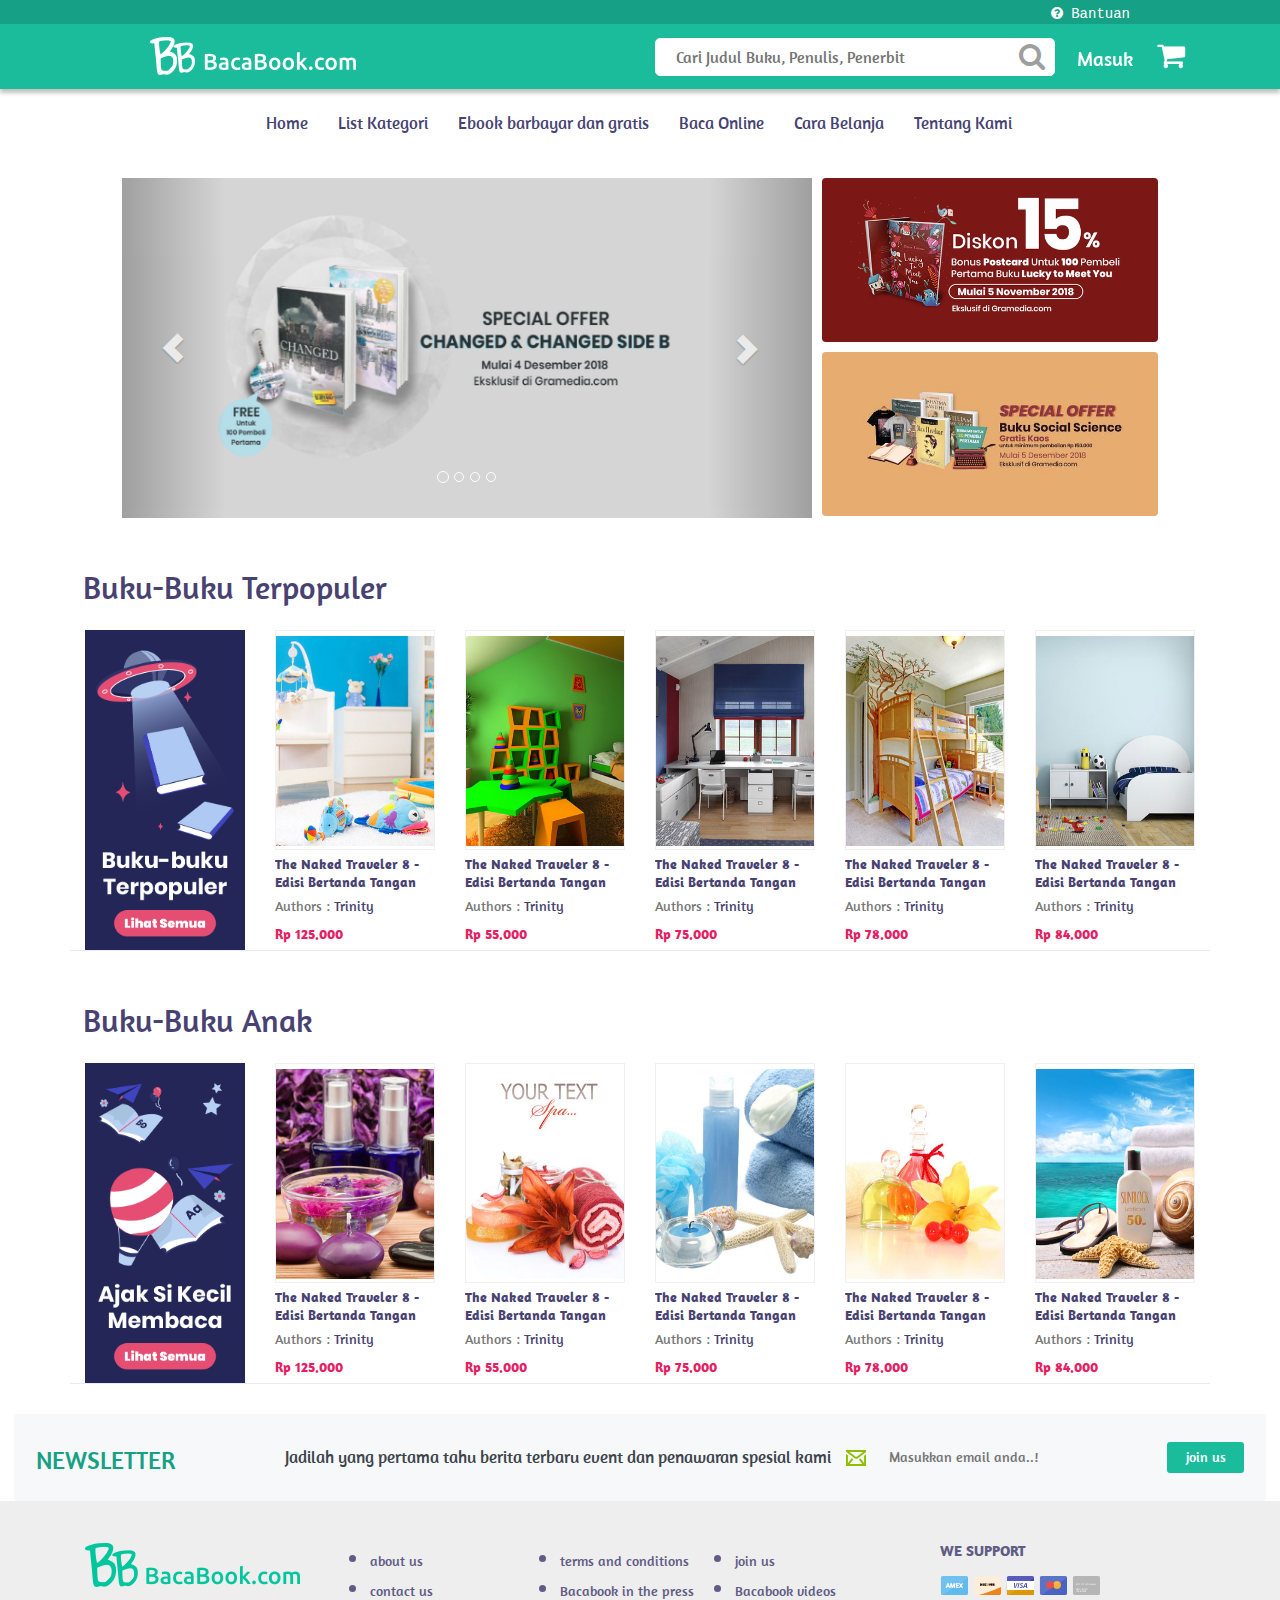
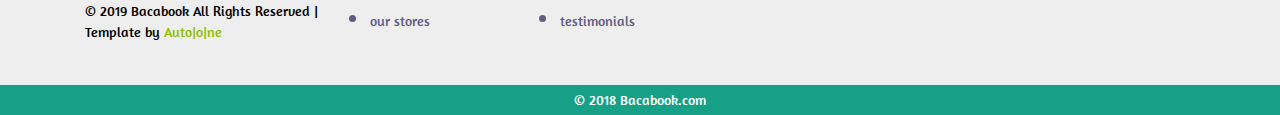
<file: index.html>
<!DOCTYPE html>
<html>
<head>
<title>BB BacaBook.com</title>
<link href="css/bootstrap.css" rel="stylesheet" type="text/css" media="all" />
<link rel="stylesheet" href="css/font-awesome.min.css">
<script src="js/jquery.js"></script>

<link href="css/style.css" rel="stylesheet" type="text/css" media="all" />	
<link href="css/style2.css" rel="stylesheet" type="text/css" media="all" />	

<!--fonts-->
<link href='css/font.css' rel='stylesheet' type='text/css'>
<!--//fonts-->

<script src="js/bootstrap.min.js"></script>

<!-- start menu -->
<link href="css/megamenu.css" rel="stylesheet" type="text/css" media="all" />

</head>
<body style="background: white;"> 
<header class="mini-top-header">
	<div class="inner-container" style="">
        <a href="#" style="color: #fff;">
            <p class="help-link">
                <i class="fa fa-question-circle"></i>
                Bantuan
            </p>
        </a>
    </div>
</header>
<header _ngcontent-c0="" class="menu-navbar">
	<div class="row">
		<div class="col-md-6">
			<div class="logo_bb">
				<img _ngcontent-c0="" alt="BB Logo" src="images/bb.png">
			</div>

		</div>
		<div class="col-md-4 ">
			<div class="header-search" style="margin-top: 14px;width: 400px;">
				<form style="">
					<div class="input-group" style="display: flex;">
						<input name="search" placeholder="Cari Judul Buku, Penulis, Penerbit" class="caribook">
						<i class="fa fa-search icon_caribook"></i>
					</div>
				</form>
			</div>
		</div>
		<div class="col-md-2" style="padding: 17px 0px;">
			<span style="font-size: 20px;"><a style="color: white;" href="login.html">Masuk</a></span>
			<a href="#"><i class="fa fa-shopping-cart shop_icon"></i></a>
		</div>
	</div>
</header>



<!--header-->	
<div class="header" >
	<div class="top-header" style=" height: 70px;">		
		
	</div>
	
	<div class="header-top">
		<div class="container">
			<div class="head-top">
				<div class="top-nav">		
					<ul class="megamenu skyblue" style=" width: 70%; margin:0 auto;display: inherit;">
					    <li><a href="index.html">Home</a></li>
					    <li><a href="kategori.html">List Kategori</a></li>
					    <li><a href="ebook.html">Ebook barbayar dan gratis</a></li>
						<li><a href="read.html">Baca Online</a></li>
						<li><a href="panduan_beli.html">Cara Belanja</a></li>
						<li><a href="about_us.html">Tentang Kami</a></li>
					</ul> 
				</div>		
			</div>
		</div>
	</div>
</div>
<!--banner-->

	<div class="row" style="background: white; margin: 0;">

        <div class="col-md-1"></div>
        <div class="col-md-6" style="width: 700px;">
			  <div id="myCarousel" class="carousel slide" data-ride="carousel" >
			    <!-- Indicators -->
			    <ol class="carousel-indicators">
			      <li data-target="#myCarousel" data-slide-to="0" class="active"></li>
			      <li data-target="#myCarousel" data-slide-to="1"></li>
			      <li data-target="#myCarousel" data-slide-to="2"></li>
			      <li data-target="#myCarousel" data-slide-to="3"></li>
			    </ol>

			    <!-- Wrapper for slides -->
			    <div class="carousel-inner" role="listbox">

			      <div class="item active">
			        <img src="images/slider1.png" class="slider_img" style="width:740px;height: 340px;">
			      </div>

			      <div class="item">
			        <img src="images/slider2.png" class="slider_img" style="width:740px;height: 340px;">
			      </div>
			    
			      <div class="item">
			        <img src="images/slider3.png" class="slider_img" style="width:740px;height: 340px;">
			      </div>

			      <div class="item">
			        <img src="images/slider4.png" class="slider_img" style="width:740px;height: 340px;">
			      </div>
			  
			    </div>

			    <!-- Left and right controls -->
			    <a class="left carousel-control" href="#myCarousel" role="button" data-slide="prev">
			      <span class="glyphicon glyphicon-chevron-left" aria-hidden="true"></span>
			      <span class="sr-only">Previous</span>
			    </a>
			    <a class="right carousel-control" href="#myCarousel" role="button" data-slide="next">
			      <span class="glyphicon glyphicon-chevron-right" aria-hidden="true"></span>
			      <span class="sr-only">Next</span>
			    </a>
			  </div>
		</div>
		<div class="col-md-3">
			<div class="square" style="width: 336px; height: 164px;">
			<a href="#">
			<img class="diskon_img" src="images/diskon1.png" >
			</a>
			</div>
			<div class="square" style="width: 336px; height: 164px; margin-top: 10px;">
			<a href="#">
			<img class="diskon_img" src="images/diskon2.png">
			</a>
			</div>
		</div>


	</div>

	<div class="container">
		<div class="container_kategori">
			<h2 class="judul_kategori">Buku-Buku Terpopuler</h2>
    		<br>
			<div class="pink" style="    border-bottom: 1px solid #e8eaf6;">
				<div class="col-md-2 blue" >	
					<a href="#"> <img src="images/kategori_populer.jpg" class="img-responsive" alt=""></a>			 	
				</div>
				<div class="col-md-2 blue">	
					<div class="asd">
						<a href="single.html"> <img src="images/de1.jpg" class="img-responsive img_buku"></a>	
					</div>	
					<div class="product-name"><a href="#">The Naked Traveler 8 - Edisi Bertanda Tangan</a></div>	 	
					<div class="product-authors">
                        Authors :<a href="#"> Trinity</a>
                    </div>
                    <p class="harga">Rp 125.000</p>
				</div>

				<div class="col-md-2 blue">	
					<div class="asd">
						<a href="single.html"> <img src="images/de2.jpg" class="img-responsive img_buku"></a>	
					</div>	
					<div class="product-name"><a href="#">The Naked Traveler 8 - Edisi Bertanda Tangan</a></div>	 	
					<div class="product-authors">
                        Authors :<a href="#"> Trinity</a>
                    </div>
                    <p class="harga">Rp 55.000</p>
				</div>

				<div class="col-md-2 blue">	
					<div class="asd">
						<a href="single.html"> <img src="images/de3.jpg" class="img-responsive img_buku"></a>	
					</div>	
					<div class="product-name"><a href="#">The Naked Traveler 8 - Edisi Bertanda Tangan</a></div>	 	
					<div class="product-authors">
                        Authors :<a href="#"> Trinity</a>
                    </div>
                    <p class="harga">Rp 75.000</p>
				</div>

				<div class="col-md-2 blue">	
					<div class="asd">
						<a href="single.html"> <img src="images/de4.jpg" class="img-responsive img_buku"></a>	
					</div>	
					<div class="product-name"><a href="#">The Naked Traveler 8 - Edisi Bertanda Tangan</a></div>	 	
					<div class="product-authors">
                        Authors :<a href="#"> Trinity</a>
                    </div>
                    <p class="harga">Rp 78.000</p>
				</div>

				<div class="col-md-2 blue">	
					<div class="asd">
						<a href="single.html"> <img src="images/de5.jpg" class="img-responsive img_buku"></a>	
					</div>	
					<div class="product-name"><a href="#">The Naked Traveler 8 - Edisi Bertanda Tangan</a></div>	 	
					<div class="product-authors">
                        Authors :<a href="#"> Trinity</a>
                    </div>
                    <p class="harga">Rp 84.000</p>
				</div>
				<div class="clearfix"> </div>
			</div>
		</div>
	</div>

	<div class="container">
		<div class="container_kategori">
			<h2 class="judul_kategori">Buku-Buku Anak</h2>
    		<br>
			<div class="pink" style="    border-bottom: 1px solid #e8eaf6;">
				<div class="col-md-2 blue" >	
					<a href="#"> <img src="images/kategori_anak.jpg" class="img-responsive" alt=""></a>			 	
				</div>
				<div class="col-md-2 blue">	
					<div class="asd">
						<a href="single.html"> <img src="images/he1.jpg" class="img-responsive img_buku"></a>	
					</div>	
					<div class="product-name"><a href="#">The Naked Traveler 8 - Edisi Bertanda Tangan</a></div>	 	
					<div class="product-authors">
                        Authors :<a href="#"> Trinity</a>
                    </div>
                    <p class="harga">Rp 125.000</p>
				</div>

				<div class="col-md-2 blue">	
					<div class="asd">
						<a href="single.html"> <img src="images/he2.jpg" class="img-responsive img_buku"></a>	
					</div>	
					<div class="product-name"><a href="#">The Naked Traveler 8 - Edisi Bertanda Tangan</a></div>	 	
					<div class="product-authors">
                        Authors :<a href="#"> Trinity</a>
                    </div>
                    <p class="harga">Rp 55.000</p>
				</div>

				<div class="col-md-2 blue">	
					<div class="asd">
						<a href="single.html"> <img src="images/he3.jpg" class="img-responsive img_buku"></a>	
					</div>	
					<div class="product-name"><a href="#">The Naked Traveler 8 - Edisi Bertanda Tangan</a></div>	 	
					<div class="product-authors">
                        Authors :<a href="#"> Trinity</a>
                    </div>
                    <p class="harga">Rp 75.000</p>
				</div>

				<div class="col-md-2 blue">	
					<div class="asd">
						<a href="single.html"> <img src="images/he4.jpg" class="img-responsive img_buku"></a>	
					</div>	
					<div class="product-name"><a href="#">The Naked Traveler 8 - Edisi Bertanda Tangan</a></div>	 	
					<div class="product-authors">
                        Authors :<a href="#"> Trinity</a>
                    </div>
                    <p class="harga">Rp 78.000</p>
				</div>

				<div class="col-md-2 blue">	
					<div class="asd">
						<a href="single.html"> <img src="images/he5.jpg" class="img-responsive img_buku"></a>	
					</div>	
					<div class="product-name"><a href="#">The Naked Traveler 8 - Edisi Bertanda Tangan</a></div>	 	
					<div class="product-authors">
                        Authors :<a href="#"> Trinity</a>
                    </div>
                    <p class="harga">Rp 84.000</p>
				</div>
				<div class="clearfix"> </div>
			</div>
		</div>
	</div>

	
	<div class="content-bottom " style="margin-top: 30px;background: #f7f8fa;">
		<div class="col-md-8 latter">
			<h6>NEWSLETTER</h6>
			<p>Jadilah yang pertama tahu berita terbaru event dan penawaran spesial kami</p>
			
			<div class="clearfix"> </div>
		</div>
		<div class="col-md-4 latter-right">
			
				<form>
				<div class="join">
					<input type="text" placeholder="Masukkan email anda..!">
					<i> </i>
				</div>
					<input type="submit" value="join us">
				</form>
				
		</div>
		<div class="clearfix"> </div>
	</div>

	<!--footer-->
	<div class="footer" style="background: #eee;">
		<div class="container">
			<div class="col-md-3 footer-left">
				<div class="">
					<a href="index.html"><img src="images/bb_logo.png" alt=""></a>
				</div>
				<p class="footer-class">© 2019 Bacabook All Rights Reserved | Template by  <a href="https://github.com/rifkiferdian" target="_blank">Auto|o|ne</a> </p>
			</div>
			<div class="col-md-2 footer-middle">
				<ul>
					<li><a href="#">about us</a> </li>
					<li><a href="#">   contact us</a></li>
					<li ><a href="#" >  our stores</a></li>
				</ul>
			</div>
			<div class="col-md-4 footer-left-in">
				<ul class="term">
					<li><a href="#">terms and conditions</a> </li>
					<li><a href="#">  Bacabook in the press</a></li>
					<li ><a href="#" >  testimonials</a></li>	
				</ul>
				<ul class="term">
					<li><a href="#">join us</a> </li>
					<li><a href="#">  Bacabook videos</a></li>
					
				</ul>
				<div class="clearfix"> </div>
			</div>
			<div class="col-md-3 footer-right">
				<h5>WE SUPPORT</h5>
				<ul>
					<li><a href="#"><i> </i></a> </li>
					<li><a href="#"><i class="we"> </i></a></li>
					<li ><a href="#" ><i class="we-in"> </i></a></li>
					<li ><a href="#" ><i class="we-at"> </i></a></li>
					<li ><a href="#" ><i class="we-at-at"> </i></a></li>
				</ul>
			</div>
			<div class="clearfix"> </div>
		</div>

	</div>
	<div id="copyright" class="copyright"><p style="padding: 5px 0px;">© 2018 Bacabook.com</p></div>

</body>
</html>
</file>
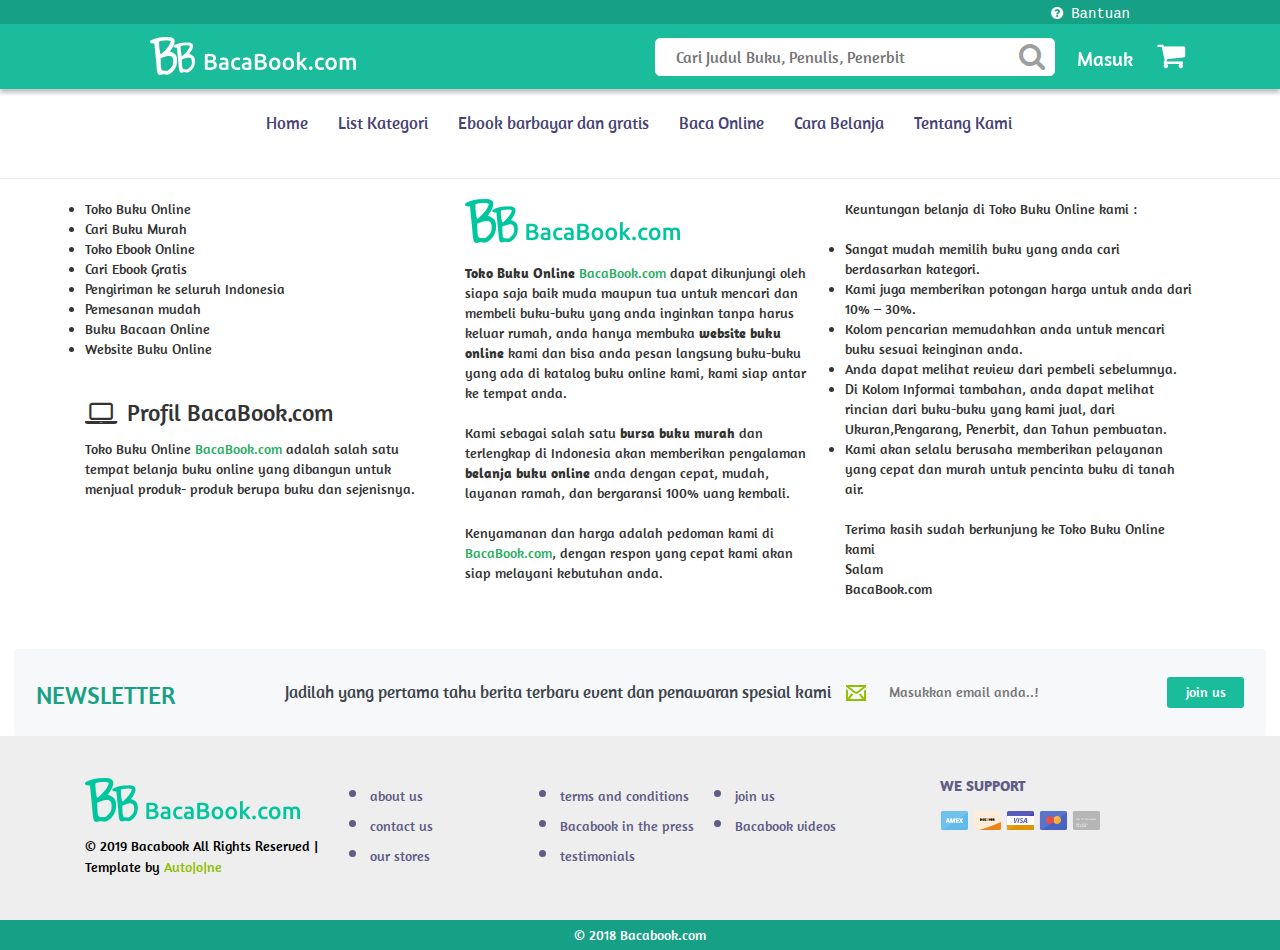
<file: about_us.html>
<!DOCTYPE html>
<html>
<head>
<title>BB BacaBook.com</title>
<link href="css/bootstrap.css" rel="stylesheet" type="text/css" media="all" />
<link rel="stylesheet" href="css/font-awesome.min.css">
<script src="js/jquery.js"></script>

<link href="css/style.css" rel="stylesheet" type="text/css" media="all" />	
<link href="css/style2.css" rel="stylesheet" type="text/css" media="all" />	

<!--fonts-->
<link href='css/font.css' rel='stylesheet' type='text/css'>
<!--//fonts-->

<script src="js/bootstrap.min.js"></script>

<!-- start menu -->
<link href="css/megamenu.css" rel="stylesheet" type="text/css" media="all" />

</head>
<body style="background: white;"> 
<header class="mini-top-header">
	<div class="inner-container" style="">
        <a href="#" style="color: #fff;">
            <p class="help-link">
                <i class="fa fa-question-circle"></i>
                Bantuan
            </p>
        </a>
    </div>
</header>
<header _ngcontent-c0="" class="menu-navbar">
	<div class="row">
		<div class="col-md-6">
			<div class="logo_bb">
				<img _ngcontent-c0="" alt="BB Logo" src="images/bb.png">
			</div>

		</div>
		<div class="col-md-4 ">
			<div class="header-search" style="margin-top: 14px;width: 400px;">
				<form style="">
					<div class="input-group" style="display: flex;">
						<input name="search" placeholder="Cari Judul Buku, Penulis, Penerbit" class="caribook">
						<i class="fa fa-search icon_caribook"></i>
					</div>
				</form>
			</div>
		</div>
		<div class="col-md-2" style="padding: 17px 0px;">
			<span style="font-size: 20px;"><a style="color: white;" href="login.html">Masuk</a></span>
			<a href="#"><i class="fa fa-shopping-cart shop_icon"></i></a>
		</div>
	</div>
</header>



<!--header-->	
<div class="header" style="border-bottom: 1px solid #e8eaf6;">
	<div class="top-header" style=" height: 70px;">	</div>
	
	<div class="header-top">
		<div class="container">
			<div class="head-top">
				<div class="top-nav">		
					<ul class="megamenu skyblue" style=" width: 70%; margin:0 auto;display: inherit;">
					    <li><a href="index.html">Home</a></li>
					    <li><a href="kategori.html">List Kategori</a></li>
					    <li><a href="ebook.html">Ebook barbayar dan gratis</a></li>
						<li><a href="read.html">Baca Online</a></li>
						<li><a href="panduan_beli.html">Cara Belanja</a></li>
						<li><a href="about_us.html">Tentang Kami</a></li>
					</ul> 
				</div>		
			</div>
		</div>
	</div>
</div>
<!--banner-->

<!-- BODY -->
<br>
<div class="container">
	<div class="col-md-4">
		<ul>
			<li>Toko Buku Online</li>
			<li>Cari Buku Murah</li>
			<li>Toko Ebook Online</li>
			<li>Cari Ebook Gratis</li>
			<li>Pengiriman ke seluruh Indonesia</li>
			<li>Pemesanan mudah</li>
			<li>Buku Bacaan Online</li>
			<li>Website Buku Online</li>
		</ul>
		<br><br>
		<i class="fa fa-laptop" style="float: left;font-size: 30px;"></i><h3 style="margin-left: 10px;float: left;">Profil BacaBook.com</h3><br><br>
		<p>Toko Buku Online <span style="color: #27ae60">BacaBook.com</span> adalah salah satu tempat belanja buku online yang dibangun untuk menjual produk- produk berupa buku dan sejenisnya.</p>
	</div>

	<div class="col-md-4">
		<img src="images/bb_logo.png"><br><br>
		<p><b>Toko Buku Online</b> <span style="color: #27ae60">BacaBook.com</span> dapat dikunjungi oleh siapa saja baik muda maupun tua untuk mencari dan membeli buku-buku yang anda inginkan tanpa harus keluar rumah, anda hanya membuka <b>website buku online</b> kami dan bisa anda pesan langsung buku-buku yang ada di katalog buku online kami, kami siap antar ke tempat anda.</p>
		<br>
		<p>Kami sebagai salah satu <b>bursa buku murah</b> dan terlengkap di Indonesia akan memberikan pengalaman <b>belanja buku online</b> anda dengan cepat, mudah, layanan ramah, dan bergaransi 100% uang kembali.</p>
		<br>
		<p>Kenyamanan dan harga adalah pedoman kami di <span style="color: #27ae60">BacaBook.com</span>, dengan respon yang cepat kami akan siap melayani kebutuhan anda.</p>
	</div>

	<div class="col-md-4">
		<div style="margin-bottom: 20px;"><p></p>
			<p>Keuntungan belanja di Toko Buku Online kami :</p><br>
			<ul>
				<li>Sangat mudah memilih buku yang anda cari berdasarkan kategori.</li>
				<li>Kami juga memberikan potongan harga untuk anda dari 10% – 30%.</li>
				<li>Kolom pencarian memudahkan anda untuk mencari buku sesuai keinginan anda.</li>
				<li>Anda dapat melihat review dari pembeli sebelumnya.</li>
				<li>Di Kolom Informai tambahan, anda dapat melihat rincian dari buku-buku yang kami jual, dari Ukuran,Pengarang, Penerbit, dan Tahun pembuatan.</li>
				<li>Kami akan selalu berusaha memberikan pelayanan yang cepat dan murah untuk pencinta buku di tanah air.</li>
			</ul><br>
			<p>Terima kasih sudah berkunjung ke Toko Buku Online kami</p>
			<p>Salam<br>
			BacaBook.com</p>
		</div>
	</div>
</div>

<div class="content-bottom " style="margin-top: 30px;background: #f7f8fa;">
	<div class="col-md-8 latter">
		<h6>NEWSLETTER</h6>
		<p>Jadilah yang pertama tahu berita terbaru event dan penawaran spesial kami</p>
		
		<div class="clearfix"> </div>
	</div>
	<div class="col-md-4 latter-right">
		
			<form>
			<div class="join">
				<input type="text" placeholder="Masukkan email anda..!">
				<i> </i>
			</div>
				<input type="submit" value="join us">
			</form>
			
	</div>
	<div class="clearfix"> </div>
</div>

<!--footer-->
<div class="footer" style="background: #eee;">
	<div class="container">
		<div class="col-md-3 footer-left">
			<div class="">
				<a href="index.html"><img src="images/bb_logo.png" alt=""></a>
			</div>
			<p class="footer-class">© 2019 Bacabook All Rights Reserved | Template by  <a href="https://github.com/rifkiferdian" target="_blank">Auto|o|ne</a> </p>
		</div>
		<div class="col-md-2 footer-middle">
			<ul>
				<li><a href="#">about us</a> </li>
				<li><a href="#">   contact us</a></li>
				<li ><a href="#" >  our stores</a></li>
			</ul>
		</div>
		<div class="col-md-4 footer-left-in">
			<ul class="term">
				<li><a href="#">terms and conditions</a> </li>
				<li><a href="#">  Bacabook in the press</a></li>
				<li ><a href="#" >  testimonials</a></li>	
			</ul>
			<ul class="term">
				<li><a href="#">join us</a> </li>
				<li><a href="#">  Bacabook videos</a></li>
				
			</ul>
			<div class="clearfix"> </div>
		</div>
		<div class="col-md-3 footer-right">
			<h5>WE SUPPORT</h5>
			<ul>
				<li><a href="#"><i> </i></a> </li>
				<li><a href="#"><i class="we"> </i></a></li>
				<li ><a href="#" ><i class="we-in"> </i></a></li>
				<li ><a href="#" ><i class="we-at"> </i></a></li>
				<li ><a href="#" ><i class="we-at-at"> </i></a></li>
			</ul>
		</div>
		<div class="clearfix"> </div>
	</div>

</div>
<div id="copyright" class="copyright"><p style="padding: 5px 0px;">© 2018 Bacabook.com</p></div>

</body>
</html>
</file>
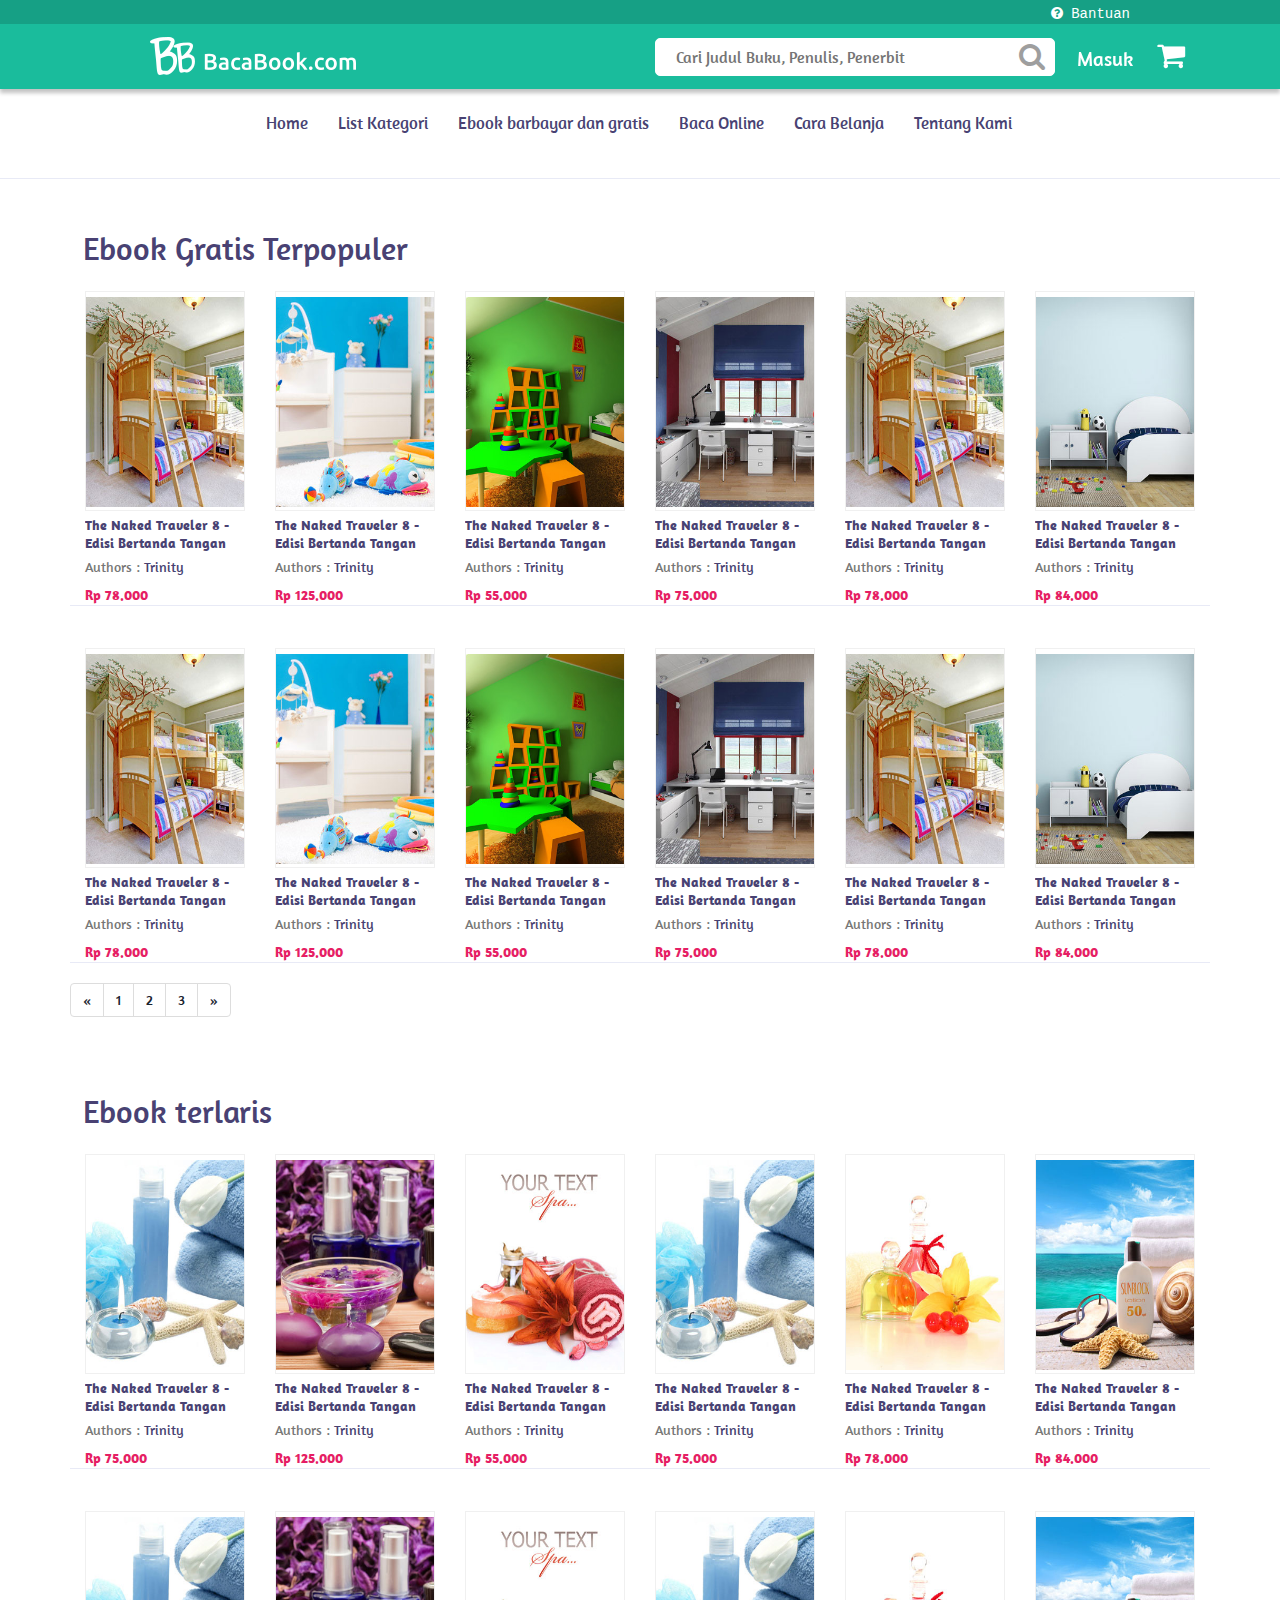
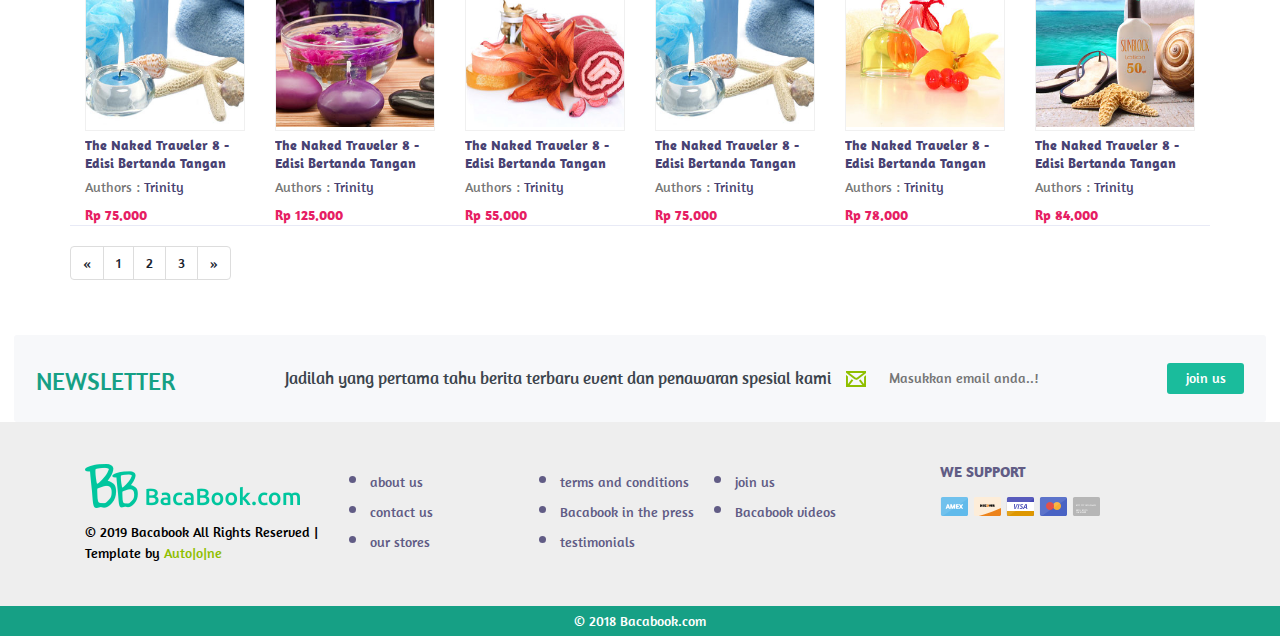
<file: ebook.html>
<!DOCTYPE html>
<html>
<head>
<title>BB BacaBook.com</title>
<link href="css/bootstrap.css" rel="stylesheet" type="text/css" media="all" />
<link rel="stylesheet" href="css/font-awesome.min.css">
<script src="js/jquery.js"></script>

<link href="css/style.css" rel="stylesheet" type="text/css" media="all" />	
<link href="css/style2.css" rel="stylesheet" type="text/css" media="all" />	

<!--fonts-->
<link href='css/font.css' rel='stylesheet' type='text/css'>
<!--//fonts-->

<script src="js/bootstrap.min.js"></script>

<!-- start menu -->
<link href="css/megamenu.css" rel="stylesheet" type="text/css" media="all" />

</head>
<body style="background: white;"> 
<header class="mini-top-header">
	<div class="inner-container" style="">
        <a href="#" style="color: #fff;">
            <p class="help-link">
                <i class="fa fa-question-circle"></i>
                Bantuan
            </p>
        </a>
    </div>
</header>
<header _ngcontent-c0="" class="menu-navbar">
	<div class="row">
		<div class="col-md-6">
			<div class="logo_bb">
				<img _ngcontent-c0="" alt="BB Logo" src="images/bb.png">
			</div>

		</div>
		<div class="col-md-4 ">
			<div class="header-search" style="margin-top: 14px;width: 400px;">
				<form style="">
					<div class="input-group" style="display: flex;">
						<input name="search" placeholder="Cari Judul Buku, Penulis, Penerbit" class="caribook">
						<i class="fa fa-search icon_caribook"></i>
					</div>
				</form>
			</div>
		</div>
		<div class="col-md-2" style="padding: 17px 0px;">
			<span style="font-size: 20px;"><a style="color: white;" href="login.html">Masuk</a></span>
			<a href="#"><i class="fa fa-shopping-cart shop_icon"></i></a>
		</div>
	</div>
</header>



<!--header-->	
<div class="header" style="border-bottom: 1px solid #e8eaf6;">
	<div class="top-header" style=" height: 70px;">		
		
	</div>
	
	<div class="header-top">
		<div class="container">
			<div class="head-top">
				<div class="top-nav">		
					<ul class="megamenu skyblue" style=" width: 70%; margin:0 auto;display: inherit;">
					    <li><a href="index.html">Home</a></li>
					    <li><a href="kategori.html">List Kategori</a></li>
					    <li><a href="ebook.html">Ebook barbayar dan gratis</a></li>
						<li><a href="read.html">Baca Online</a></li>
						<li><a href="panduan_beli.html">Cara Belanja</a></li>
						<li><a href="about_us.html">Tentang Kami</a></li>
					</ul> 
				</div>		
			</div>
		</div>
	</div>
</div>
<!--banner-->


	<div class="container">
		<div class="container_kategori">
			<h2 class="judul_kategori">Ebook Gratis Terpopuler</h2>
    		<br>
			<div class="pink" style="    border-bottom: 1px solid #e8eaf6;">
				<div class="col-md-2 blue">	
					<div class="asd">
						<a href="#"> <img src="images/de4.jpg" class="img-responsive img_buku"></a>	
					</div>	
					<div class="product-name"><a href="#">The Naked Traveler 8 - Edisi Bertanda Tangan</a></div>	 	
					<div class="product-authors">
                        Authors :<a href="#"> Trinity</a>
                    </div>
                    <p class="harga">Rp 78.000</p>
				</div>
				<div class="col-md-2 blue">	
					<div class="asd">
						<a href="#"> <img src="images/de1.jpg" class="img-responsive img_buku"></a>	
					</div>	
					<div class="product-name"><a href="#">The Naked Traveler 8 - Edisi Bertanda Tangan</a></div>	 	
					<div class="product-authors">
                        Authors :<a href="#"> Trinity</a>
                    </div>
                    <p class="harga">Rp 125.000</p>
				</div>

				<div class="col-md-2 blue">	
					<div class="asd">
						<a href="#"> <img src="images/de2.jpg" class="img-responsive img_buku"></a>	
					</div>	
					<div class="product-name"><a href="#">The Naked Traveler 8 - Edisi Bertanda Tangan</a></div>	 	
					<div class="product-authors">
                        Authors :<a href="#"> Trinity</a>
                    </div>
                    <p class="harga">Rp 55.000</p>
				</div>

				<div class="col-md-2 blue">	
					<div class="asd">
						<a href="#"> <img src="images/de3.jpg" class="img-responsive img_buku"></a>	
					</div>	
					<div class="product-name"><a href="#">The Naked Traveler 8 - Edisi Bertanda Tangan</a></div>	 	
					<div class="product-authors">
                        Authors :<a href="#"> Trinity</a>
                    </div>
                    <p class="harga">Rp 75.000</p>
				</div>

				<div class="col-md-2 blue">	
					<div class="asd">
						<a href="#"> <img src="images/de4.jpg" class="img-responsive img_buku"></a>	
					</div>	
					<div class="product-name"><a href="#">The Naked Traveler 8 - Edisi Bertanda Tangan</a></div>	 	
					<div class="product-authors">
                        Authors :<a href="#"> Trinity</a>
                    </div>
                    <p class="harga">Rp 78.000</p>
				</div>

				<div class="col-md-2 blue">	
					<div class="asd">
						<a href="#"> <img src="images/de5.jpg" class="img-responsive img_buku"></a>	
					</div>	
					<div class="product-name"><a href="#">The Naked Traveler 8 - Edisi Bertanda Tangan</a></div>	 	
					<div class="product-authors">
                        Authors :<a href="#"> Trinity</a>
                    </div>
                    <p class="harga">Rp 84.000</p>
				</div>
				<div class="clearfix"> </div>
			</div>
		</div>

		<div class="container_kategori" style="margin-top: 0px;">
			<div class="pink" style="    border-bottom: 1px solid #e8eaf6;">
				<div class="col-md-2 blue">	
					<div class="asd">
						<a href="#"> <img src="images/de4.jpg" class="img-responsive img_buku"></a>	
					</div>	
					<div class="product-name"><a href="#">The Naked Traveler 8 - Edisi Bertanda Tangan</a></div>	 	
					<div class="product-authors">
                        Authors :<a href="#"> Trinity</a>
                    </div>
                    <p class="harga">Rp 78.000</p>
				</div>
				<div class="col-md-2 blue">	
					<div class="asd">
						<a href="#"> <img src="images/de1.jpg" class="img-responsive img_buku"></a>	
					</div>	
					<div class="product-name"><a href="#">The Naked Traveler 8 - Edisi Bertanda Tangan</a></div>	 	
					<div class="product-authors">
                        Authors :<a href="#"> Trinity</a>
                    </div>
                    <p class="harga">Rp 125.000</p>
				</div>

				<div class="col-md-2 blue">	
					<div class="asd">
						<a href="#"> <img src="images/de2.jpg" class="img-responsive img_buku"></a>	
					</div>	
					<div class="product-name"><a href="#">The Naked Traveler 8 - Edisi Bertanda Tangan</a></div>	 	
					<div class="product-authors">
                        Authors :<a href="#"> Trinity</a>
                    </div>
                    <p class="harga">Rp 55.000</p>
				</div>

				<div class="col-md-2 blue">	
					<div class="asd">
						<a href="#"> <img src="images/de3.jpg" class="img-responsive img_buku"></a>	
					</div>	
					<div class="product-name"><a href="#">The Naked Traveler 8 - Edisi Bertanda Tangan</a></div>	 	
					<div class="product-authors">
                        Authors :<a href="#"> Trinity</a>
                    </div>
                    <p class="harga">Rp 75.000</p>
				</div>

				<div class="col-md-2 blue">	
					<div class="asd">
						<a href="#"> <img src="images/de4.jpg" class="img-responsive img_buku"></a>	
					</div>	
					<div class="product-name"><a href="#">The Naked Traveler 8 - Edisi Bertanda Tangan</a></div>	 	
					<div class="product-authors">
                        Authors :<a href="#"> Trinity</a>
                    </div>
                    <p class="harga">Rp 78.000</p>
				</div>

				<div class="col-md-2 blue">	
					<div class="asd">
						<a href="#"> <img src="images/de5.jpg" class="img-responsive img_buku"></a>	
					</div>	
					<div class="product-name"><a href="#">The Naked Traveler 8 - Edisi Bertanda Tangan</a></div>	 	
					<div class="product-authors">
                        Authors :<a href="#"> Trinity</a>
                    </div>
                    <p class="harga">Rp 84.000</p>
				</div>
				<div class="clearfix"> </div>
			</div>
		</div>

		<!-- PAGINATION -->
		<nav aria-label="Page navigation example">
		  <ul class="pagination">
		    <li class="page-item">
		      <a class="page-link" href="#" aria-label="Previous">
		        <span aria-hidden="true">&laquo;</span>
		        <span class="sr-only">Previous</span>
		      </a>
		    </li>
		    <li class="page-item"><a class="page-link" href="#">1</a></li>
		    <li class="page-item"><a class="page-link" href="#">2</a></li>
		    <li class="page-item"><a class="page-link" href="#">3</a></li>
		    <li class="page-item">
		      <a class="page-link" href="#" aria-label="Next">
		        <span aria-hidden="true">&raquo;</span>
		        <span class="sr-only">Next</span>
		      </a>
		    </li>
		  </ul>
		</nav>
	</div>

	<div class="container">
		<div class="container_kategori">
			<h2 class="judul_kategori">Ebook terlaris</h2>
    		<br>
			<div class="pink" style="    border-bottom: 1px solid #e8eaf6;">
				<div class="col-md-2 blue">	
					<div class="asd">
						<a href="#"> <img src="images/he3.jpg" class="img-responsive img_buku"></a>	
					</div>	
					<div class="product-name"><a href="#">The Naked Traveler 8 - Edisi Bertanda Tangan</a></div>	 	
					<div class="product-authors">
                        Authors :<a href="#"> Trinity</a>
                    </div>
                    <p class="harga">Rp 75.000</p>
				</div>
				<div class="col-md-2 blue">	
					<div class="asd">
						<a href="#"> <img src="images/he1.jpg" class="img-responsive img_buku"></a>	
					</div>	
					<div class="product-name"><a href="#">The Naked Traveler 8 - Edisi Bertanda Tangan</a></div>	 	
					<div class="product-authors">
                        Authors :<a href="#"> Trinity</a>
                    </div>
                    <p class="harga">Rp 125.000</p>
				</div>

				<div class="col-md-2 blue">	
					<div class="asd">
						<a href="#"> <img src="images/he2.jpg" class="img-responsive img_buku"></a>	
					</div>	
					<div class="product-name"><a href="#">The Naked Traveler 8 - Edisi Bertanda Tangan</a></div>	 	
					<div class="product-authors">
                        Authors :<a href="#"> Trinity</a>
                    </div>
                    <p class="harga">Rp 55.000</p>
				</div>

				<div class="col-md-2 blue">	
					<div class="asd">
						<a href="#"> <img src="images/he3.jpg" class="img-responsive img_buku"></a>	
					</div>	
					<div class="product-name"><a href="#">The Naked Traveler 8 - Edisi Bertanda Tangan</a></div>	 	
					<div class="product-authors">
                        Authors :<a href="#"> Trinity</a>
                    </div>
                    <p class="harga">Rp 75.000</p>
				</div>

				<div class="col-md-2 blue">	
					<div class="asd">
						<a href="#"> <img src="images/he4.jpg" class="img-responsive img_buku"></a>	
					</div>	
					<div class="product-name"><a href="#">The Naked Traveler 8 - Edisi Bertanda Tangan</a></div>	 	
					<div class="product-authors">
                        Authors :<a href="#"> Trinity</a>
                    </div>
                    <p class="harga">Rp 78.000</p>
				</div>

				<div class="col-md-2 blue">	
					<div class="asd">
						<a href="#"> <img src="images/he5.jpg" class="img-responsive img_buku"></a>	
					</div>	
					<div class="product-name"><a href="#">The Naked Traveler 8 - Edisi Bertanda Tangan</a></div>	 	
					<div class="product-authors">
                        Authors :<a href="#"> Trinity</a>
                    </div>
                    <p class="harga">Rp 84.000</p>
				</div>
				<div class="clearfix"> </div>
			</div>
		</div>

		<div class="container_kategori" style="margin-top: 0;">
			<div class="pink" style="    border-bottom: 1px solid #e8eaf6;">
				<div class="col-md-2 blue">	
					<div class="asd">
						<a href="#"> <img src="images/he3.jpg" class="img-responsive img_buku"></a>	
					</div>	
					<div class="product-name"><a href="#">The Naked Traveler 8 - Edisi Bertanda Tangan</a></div>	 	
					<div class="product-authors">
                        Authors :<a href="#"> Trinity</a>
                    </div>
                    <p class="harga">Rp 75.000</p>
				</div>
				<div class="col-md-2 blue">	
					<div class="asd">
						<a href="#"> <img src="images/he1.jpg" class="img-responsive img_buku"></a>	
					</div>	
					<div class="product-name"><a href="#">The Naked Traveler 8 - Edisi Bertanda Tangan</a></div>	 	
					<div class="product-authors">
                        Authors :<a href="#"> Trinity</a>
                    </div>
                    <p class="harga">Rp 125.000</p>
				</div>

				<div class="col-md-2 blue">	
					<div class="asd">
						<a href="#"> <img src="images/he2.jpg" class="img-responsive img_buku"></a>	
					</div>	
					<div class="product-name"><a href="#">The Naked Traveler 8 - Edisi Bertanda Tangan</a></div>	 	
					<div class="product-authors">
                        Authors :<a href="#"> Trinity</a>
                    </div>
                    <p class="harga">Rp 55.000</p>
				</div>

				<div class="col-md-2 blue">	
					<div class="asd">
						<a href="#"> <img src="images/he3.jpg" class="img-responsive img_buku"></a>	
					</div>	
					<div class="product-name"><a href="#">The Naked Traveler 8 - Edisi Bertanda Tangan</a></div>	 	
					<div class="product-authors">
                        Authors :<a href="#"> Trinity</a>
                    </div>
                    <p class="harga">Rp 75.000</p>
				</div>

				<div class="col-md-2 blue">	
					<div class="asd">
						<a href="#"> <img src="images/he4.jpg" class="img-responsive img_buku"></a>	
					</div>	
					<div class="product-name"><a href="#">The Naked Traveler 8 - Edisi Bertanda Tangan</a></div>	 	
					<div class="product-authors">
                        Authors :<a href="#"> Trinity</a>
                    </div>
                    <p class="harga">Rp 78.000</p>
				</div>

				<div class="col-md-2 blue">	
					<div class="asd">
						<a href="#"> <img src="images/he5.jpg" class="img-responsive img_buku"></a>	
					</div>	
					<div class="product-name"><a href="#">The Naked Traveler 8 - Edisi Bertanda Tangan</a></div>	 	
					<div class="product-authors">
                        Authors :<a href="#"> Trinity</a>
                    </div>
                    <p class="harga">Rp 84.000</p>
				</div>
				<div class="clearfix"> </div>
			</div>
		</div>
		<!-- PAGINATION -->
		<nav aria-label="Page navigation example">
		  <ul class="pagination">
		    <li class="page-item">
		      <a class="page-link" href="#" aria-label="Previous">
		        <span aria-hidden="true">&laquo;</span>
		        <span class="sr-only">Previous</span>
		      </a>
		    </li>
		    <li class="page-item"><a class="page-link" href="#">1</a></li>
		    <li class="page-item"><a class="page-link" href="#">2</a></li>
		    <li class="page-item"><a class="page-link" href="#">3</a></li>
		    <li class="page-item">
		      <a class="page-link" href="#" aria-label="Next">
		        <span aria-hidden="true">&raquo;</span>
		        <span class="sr-only">Next</span>
		      </a>
		    </li>
		  </ul>
		</nav>
	</div>

	
	<div class="content-bottom " style="margin-top: 30px;background: #f7f8fa;">
		<div class="col-md-8 latter">
			<h6>NEWSLETTER</h6>
			<p>Jadilah yang pertama tahu berita terbaru event dan penawaran spesial kami</p>
			
			<div class="clearfix"> </div>
		</div>
		<div class="col-md-4 latter-right">
			
				<form>
				<div class="join">
					<input type="text" placeholder="Masukkan email anda..!">
					<i> </i>
				</div>
					<input type="submit" value="join us">
				</form>
				
		</div>
		<div class="clearfix"> </div>
	</div>

	<!--footer-->
	<div class="footer" style="background: #eee;">
		<div class="container">
			<div class="col-md-3 footer-left">
				<div class="">
					<a href="index.html"><img src="images/bb_logo.png" alt=""></a>
				</div>
				<p class="footer-class">© 2019 Bacabook All Rights Reserved | Template by  <a href="https://github.com/rifkiferdian" target="_blank">Auto|o|ne</a> </p>
			</div>
			<div class="col-md-2 footer-middle">
				<ul>
					<li><a href="#">about us</a> </li>
					<li><a href="#">   contact us</a></li>
					<li ><a href="#" >  our stores</a></li>
				</ul>
			</div>
			<div class="col-md-4 footer-left-in">
				<ul class="term">
					<li><a href="#">terms and conditions</a> </li>
					<li><a href="#">  Bacabook in the press</a></li>
					<li ><a href="#" >  testimonials</a></li>	
				</ul>
				<ul class="term">
					<li><a href="#">join us</a> </li>
					<li><a href="#">  Bacabook videos</a></li>
					
				</ul>
				<div class="clearfix"> </div>
			</div>
			<div class="col-md-3 footer-right">
				<h5>WE SUPPORT</h5>
				<ul>
					<li><a href="#"><i> </i></a> </li>
					<li><a href="#"><i class="we"> </i></a></li>
					<li ><a href="#" ><i class="we-in"> </i></a></li>
					<li ><a href="#" ><i class="we-at"> </i></a></li>
					<li ><a href="#" ><i class="we-at-at"> </i></a></li>
				</ul>
			</div>
			<div class="clearfix"> </div>
		</div>

	</div>
	<div id="copyright" class="copyright"><p style="padding: 5px 0px;">© 2018 Bacabook.com</p></div>

</body>
</html>
</file>
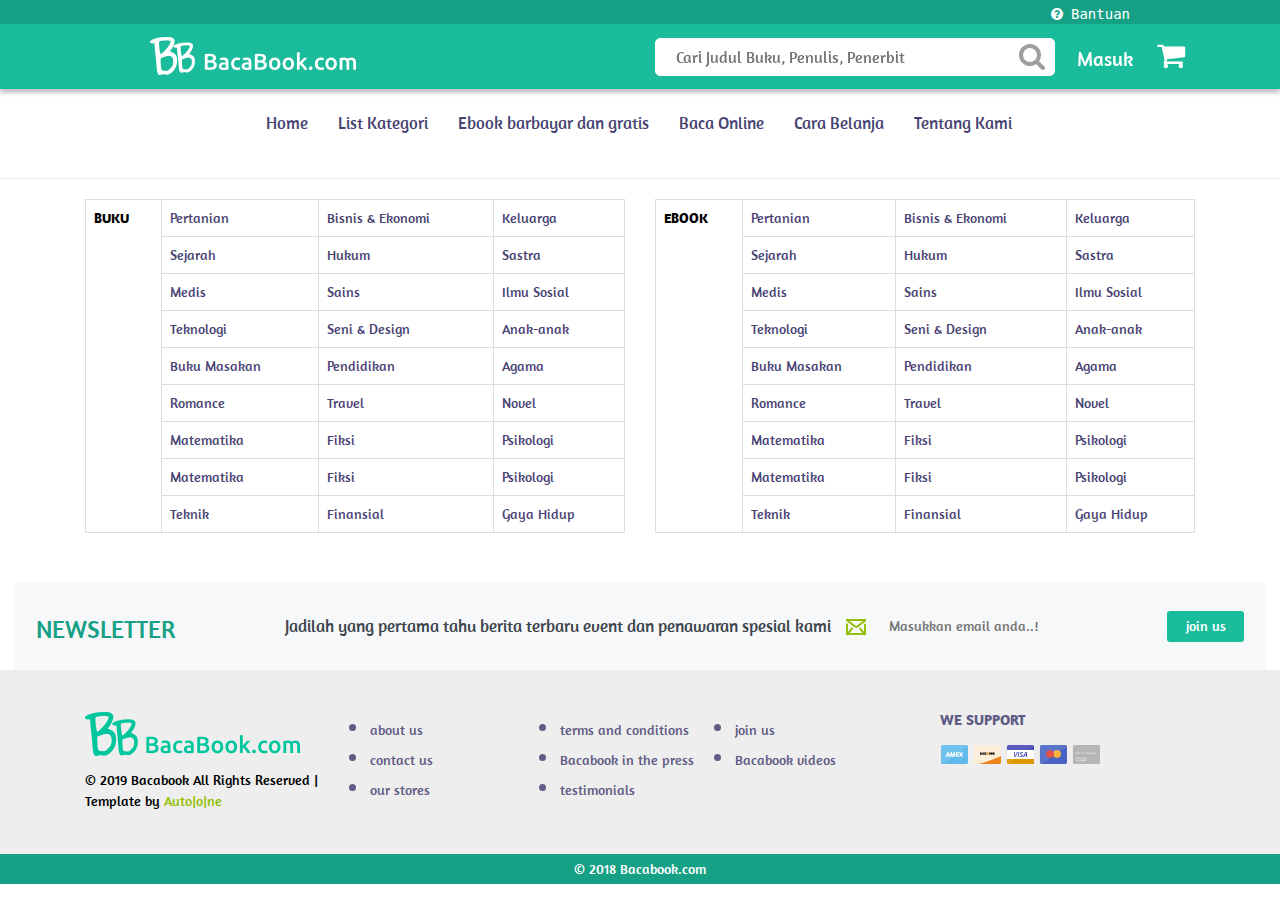
<file: kategori.html>
<!DOCTYPE html>
<html>
<head>
<title>BB BacaBook.com</title>
<link href="css/bootstrap.css" rel="stylesheet" type="text/css" media="all" />
<link rel="stylesheet" href="css/font-awesome.min.css">
<script src="js/jquery.js"></script>

<link href="css/style.css" rel="stylesheet" type="text/css" media="all" />	
<link href="css/style2.css" rel="stylesheet" type="text/css" media="all" />	

<!--fonts-->
<link href='css/font.css' rel='stylesheet' type='text/css'>
<!--//fonts-->

<script src="js/bootstrap.min.js"></script>

<!-- start menu -->
<link href="css/megamenu.css" rel="stylesheet" type="text/css" media="all" />

</head>
<body style="background: white;"> 
<header class="mini-top-header">
	<div class="inner-container" style="">
        <a href="#" style="color: #fff;">
            <p class="help-link">
                <i class="fa fa-question-circle"></i>
                Bantuan
            </p>
        </a>
    </div>
</header>
<header _ngcontent-c0="" class="menu-navbar">
	<div class="row">
		<div class="col-md-6">
			<div class="logo_bb">
				<img _ngcontent-c0="" alt="BB Logo" src="images/bb.png">
			</div>

		</div>
		<div class="col-md-4 ">
			<div class="header-search" style="margin-top: 14px;width: 400px;">
				<form style="">
					<div class="input-group" style="display: flex;">
						<input name="search" placeholder="Cari Judul Buku, Penulis, Penerbit" class="caribook">
						<i class="fa fa-search icon_caribook"></i>
					</div>
				</form>
			</div>
		</div>
		<div class="col-md-2" style="padding: 17px 0px;">
			<span style="font-size: 20px;"><a style="color: white;" href="login.html">Masuk</a></span>
			<a href="#"><i class="fa fa-shopping-cart shop_icon"></i></a>
		</div>
	</div>
</header>



<!--header-->	
<div class="header" style="border-bottom: 1px solid #e8eaf6;">
	<div class="top-header" style=" height: 70px;">	</div>
	
	<div class="header-top">
		<div class="container">
			<div class="head-top">
				<div class="top-nav">		
					<ul class="megamenu skyblue" style=" width: 70%; margin:0 auto;display: inherit;">
					    <li><a href="index.html">Home</a></li>
					    <li><a href="kategori.html">List Kategori</a></li>
					    <li><a href="ebook.html">Ebook barbayar dan gratis</a></li>
						<li><a href="read.html">Baca Online</a></li>
						<li><a href="panduan_beli.html">Cara Belanja</a></li>
						<li><a href="about_us.html">Tentang Kami</a></li>
					</ul> 
				</div>		
			</div>
		</div>
	</div>
</div>
<!--banner-->

<!-- BODY -->
<br>
<div class="container">
	<div class="col-md-6">
		<table class="table table-bordered">
			<tbody>
				<tr> 
					<th rowspan="9" style="color: black;">BUKU</th> 
					<td><a href="#">Pertanian</a></td> 
					<td><a href="#">Bisnis & Ekonomi</a></td> 
					<td><a href="#">Keluarga</a></td> 
				</tr> 
				<tr>
					<td><a href="#">Sejarah</a></td> 
					<td><a href="#">Hukum</a></td> 
					<td><a href="#">Sastra</a></td> 
				</tr>
				<tr>
					<td><a href="#">Medis</a></td> 
					<td><a href="#">Sains</a></td> 
					<td><a href="#">Ilmu Sosial</a></td> 
				</tr>
				<tr> 
					<td><a href="#">Teknologi</a></td> 
					<td><a href="#">Seni & Design</a></td>
					<td><a href="#">Anak-anak</td></a>					
				</tr>
				<tr>
					<td><a href="#">Buku Masakan</a></td> 
					<td><a href="#">Pendidikan</a></td> 
					<td><a href="#">Agama</a></td> 
				</tr>
				<tr>
					<td><a href="#">Romance</a></td>
					<td><a href="#">Travel</a></td>
					<td><a href="#">Novel</a></td>
				</tr>
				<tr>
					<td><a href="#">Matematika</a></td>
					<td><a href="#">Fiksi</a></td>
					<td><a href="#">Psikologi</a></td>
				</tr>
				<tr>
					<td><a href="#">Matematika</a></td>
					<td><a href="#">Fiksi</a></td>
					<td><a href="#">Psikologi</a></td>
				</tr>
				<tr>
					<td><a href="#">Teknik</a></td>
					<td><a href="#">Finansial</a></td>
					<td><a href="#">Gaya Hidup</a></td>
				</tr>
			</tbody>
		</table>
	</div>

	<div class="col-md-6">
		<table class="table table-bordered">
			<tbody>
				<tr> 
					<th rowspan="9" style="color: black;">EBOOK</th> 
					<td><a href="#">Pertanian</a></td> 
					<td><a href="#">Bisnis & Ekonomi</a></td> 
					<td><a href="#">Keluarga</a></td> 
				</tr> 
				<tr>
					<td><a href="#">Sejarah</a></td> 
					<td><a href="#">Hukum</a></td> 
					<td><a href="#">Sastra</a></td> 
				</tr>
				<tr>
					<td><a href="#">Medis</a></td> 
					<td><a href="#">Sains</a></td> 
					<td><a href="#">Ilmu Sosial</a></td> 
				</tr>
				<tr> 
					<td><a href="#">Teknologi</a></td> 
					<td><a href="#">Seni & Design</a></td>
					<td><a href="#">Anak-anak</td></a>					
				</tr>
				<tr>
					<td><a href="#">Buku Masakan</a></td> 
					<td><a href="#">Pendidikan</a></td> 
					<td><a href="#">Agama</a></td> 
				</tr>
				<tr>
					<td><a href="#">Romance</a></td>
					<td><a href="#">Travel</a></td>
					<td><a href="#">Novel</a></td>
				</tr>
				<tr>
					<td><a href="#">Matematika</a></td>
					<td><a href="#">Fiksi</a></td>
					<td><a href="#">Psikologi</a></td>
				</tr>
				<tr>
					<td><a href="#">Matematika</a></td>
					<td><a href="#">Fiksi</a></td>
					<td><a href="#">Psikologi</a></td>
				</tr>
				<tr>
					<td><a href="#">Teknik</a></td>
					<td><a href="#">Finansial</a></td>
					<td><a href="#">Gaya Hidup</a></td>
				</tr>
			</tbody>
		</table>
	</div>
</div>

<div class="content-bottom " style="margin-top: 30px;background: #f7f8fa;">
	<div class="col-md-8 latter">
		<h6>NEWSLETTER</h6>
		<p>Jadilah yang pertama tahu berita terbaru event dan penawaran spesial kami</p>
		
		<div class="clearfix"> </div>
	</div>
	<div class="col-md-4 latter-right">
		
			<form>
			<div class="join">
				<input type="text" placeholder="Masukkan email anda..!">
				<i> </i>
			</div>
				<input type="submit" value="join us">
			</form>
			
	</div>
	<div class="clearfix"> </div>
</div>

<!--footer-->
<div class="footer" style="background: #eee;">
	<div class="container">
		<div class="col-md-3 footer-left">
			<div class="">
				<a href="index.html"><img src="images/bb_logo.png" alt=""></a>
			</div>
			<p class="footer-class">© 2019 Bacabook All Rights Reserved | Template by  <a href="https://github.com/rifkiferdian" target="_blank">Auto|o|ne</a> </p>
		</div>
		<div class="col-md-2 footer-middle">
			<ul>
				<li><a href="#">about us</a> </li>
				<li><a href="#">   contact us</a></li>
				<li ><a href="#" >  our stores</a></li>
			</ul>
		</div>
		<div class="col-md-4 footer-left-in">
			<ul class="term">
				<li><a href="#">terms and conditions</a> </li>
				<li><a href="#">  Bacabook in the press</a></li>
				<li ><a href="#" >  testimonials</a></li>	
			</ul>
			<ul class="term">
				<li><a href="#">join us</a> </li>
				<li><a href="#">  Bacabook videos</a></li>
				
			</ul>
			<div class="clearfix"> </div>
		</div>
		<div class="col-md-3 footer-right">
			<h5>WE SUPPORT</h5>
			<ul>
				<li><a href="#"><i> </i></a> </li>
				<li><a href="#"><i class="we"> </i></a></li>
				<li ><a href="#" ><i class="we-in"> </i></a></li>
				<li ><a href="#" ><i class="we-at"> </i></a></li>
				<li ><a href="#" ><i class="we-at-at"> </i></a></li>
			</ul>
		</div>
		<div class="clearfix"> </div>
	</div>

</div>
<div id="copyright" class="copyright"><p style="padding: 5px 0px;">© 2018 Bacabook.com</p></div>

</body>
</html>
</file>
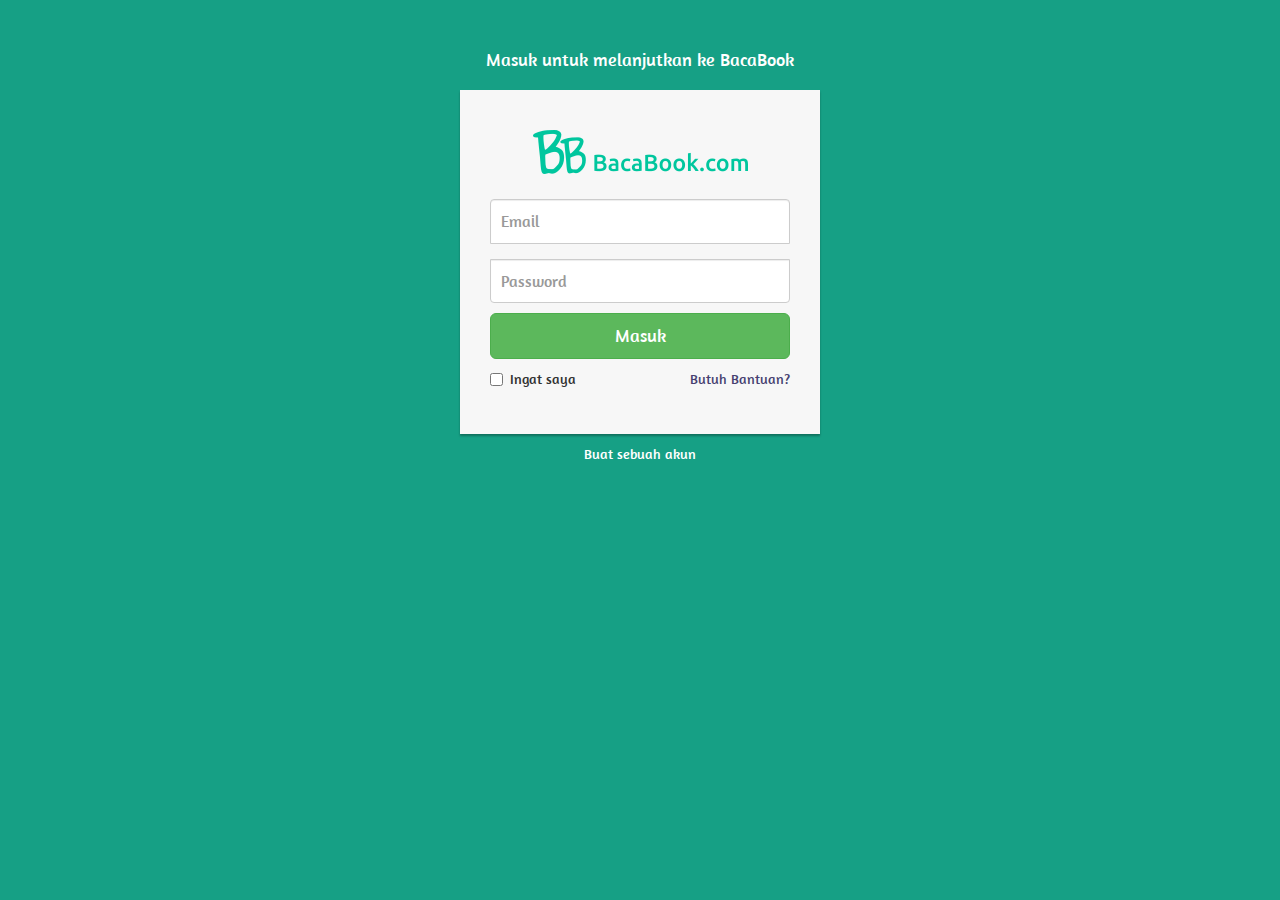
<file: login.html>
<!DOCTYPE html>
<html>
<head>
<title>BB BacaBook.com</title>
<link href="css/bootstrap.css" rel="stylesheet" type="text/css" media="all" />
<link rel="stylesheet" href="css/font-awesome.min.css">
<script src="js/jquery.js"></script>

<link href="css/style.css" rel="stylesheet" type="text/css" media="all" />	
<link href="css/login.css" rel="stylesheet" type="text/css" media="all" />	

<!--fonts-->
<link href='css/font.css' rel='stylesheet' type='text/css'>
<!--//fonts-->

<script src="js/bootstrap.min.js"></script>

<!-- start menu -->
<link href="css/megamenu.css" rel="stylesheet" type="text/css" media="all" />

</head>
<body style="background: #16a085;"> 

<div class="container" style="margin-top: 50px;">
    <div class="row">
        <div class="col-sm-6 col-md-4 col-md-offset-4">
            <h1 class="text-center login-title" style="color: white;">Masuk untuk melanjutkan ke BacaBook</h1>
            <div class="account-wall">
                <img class="login_logo" src="images/bb_logo.png">
                <form class="form-signin" style="margin-top: 10px;">
                <input type="text" class="form-control" placeholder="Email" required name="Email">
                <input type="password" class="form-control" placeholder="Password" required name="Password">
                <button class="btn btn-lg btn-success btn-block" type="submit">Masuk</button>
                <label class="checkbox pull-left">
                    <input type="checkbox" value="remember-me">Ingat saya
                </label>
                <a href="#" class="pull-right need-help">Butuh Bantuan? </a><span class="clearfix"></span>
                </form>
            </div>
            <a href="register.html" class="text-center new-account" style="color: white;">Buat sebuah akun </a>
        </div>
    </div>
</div>

</body>
</html>
</file>
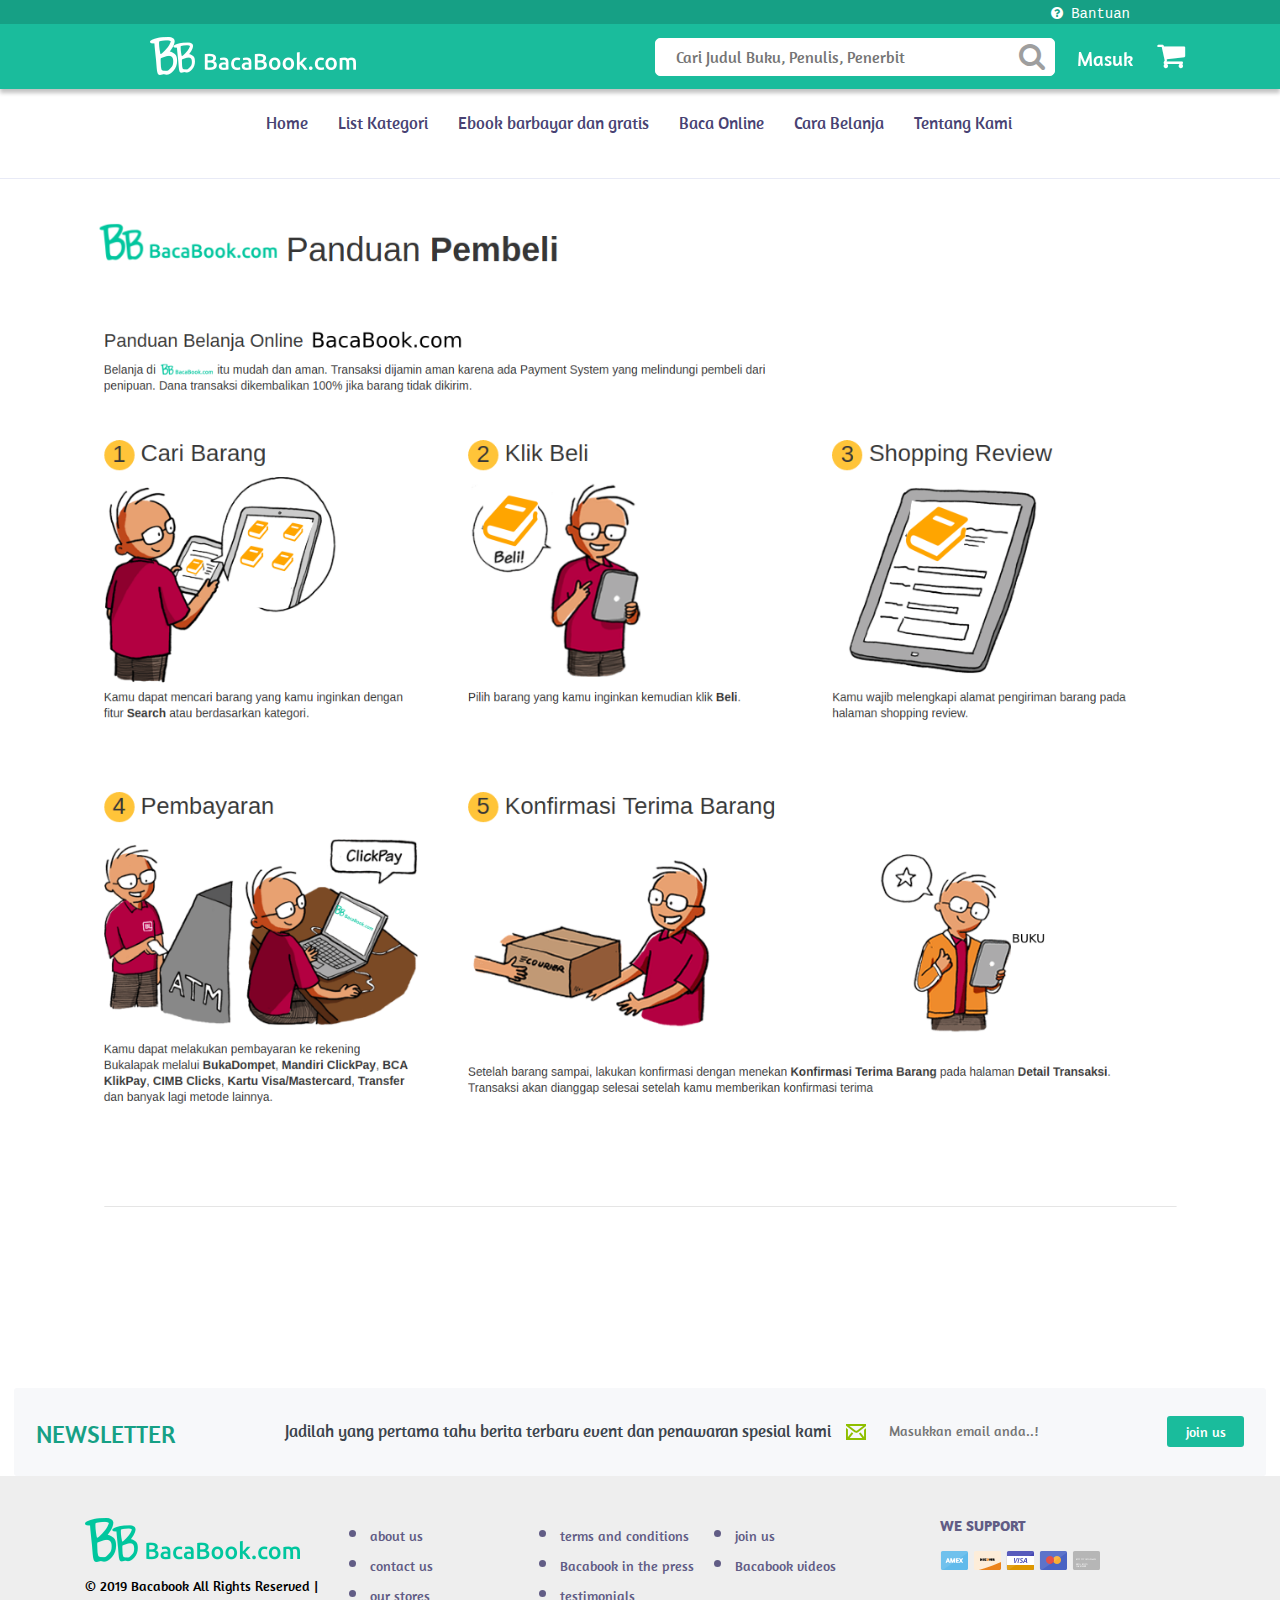
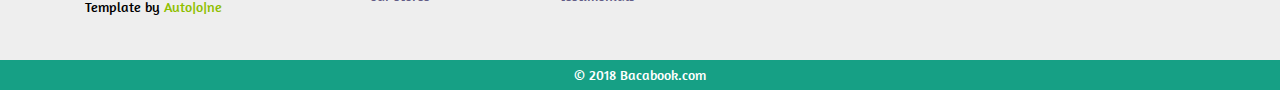
<file: panduan_beli.html>
<!DOCTYPE html>
<html>
<head>
<title>BB BacaBook.com</title>
<link href="css/bootstrap.css" rel="stylesheet" type="text/css" media="all" />
<link rel="stylesheet" href="css/font-awesome.min.css">
<script src="js/jquery.js"></script>

<link href="css/style.css" rel="stylesheet" type="text/css" media="all" />	
<link href="css/style2.css" rel="stylesheet" type="text/css" media="all" />	

<!--fonts-->
<link href='css/font.css' rel='stylesheet' type='text/css'>
<!--//fonts-->

<script src="js/bootstrap.min.js"></script>

<!-- start menu -->
<link href="css/megamenu.css" rel="stylesheet" type="text/css" media="all" />

</head>
<body style="background: white;"> 
<header class="mini-top-header">
	<div class="inner-container" style="">
        <a href="#" style="color: #fff;">
            <p class="help-link">
                <i class="fa fa-question-circle"></i>
                Bantuan
            </p>
        </a>
    </div>
</header>
<header _ngcontent-c0="" class="menu-navbar">
	<div class="row">
		<div class="col-md-6">
			<div class="logo_bb">
				<img _ngcontent-c0="" alt="BB Logo" src="images/bb.png">
			</div>

		</div>
		<div class="col-md-4 ">
			<div class="header-search" style="margin-top: 14px;width: 400px;">
				<form style="">
					<div class="input-group" style="display: flex;">
						<input name="search" placeholder="Cari Judul Buku, Penulis, Penerbit" class="caribook">
						<i class="fa fa-search icon_caribook"></i>
					</div>
				</form>
			</div>
		</div>
		<div class="col-md-2" style="padding: 17px 0px;">
			<span style="font-size: 20px;"><a style="color: white;" href="login.html">Masuk</a></span>
			<a href="#"><i class="fa fa-shopping-cart shop_icon"></i></a>
		</div>
	</div>
</header>



<!--header-->	
<div class="header" style="border-bottom: 1px solid #e8eaf6;">
	<div class="top-header" style=" height: 70px;">	</div>
	
	<div class="header-top">
		<div class="container">
			<div class="head-top">
				<div class="top-nav">		
					<ul class="megamenu skyblue" style=" width: 70%; margin:0 auto;display: inherit;">
					    <li><a href="index.html">Home</a></li>
					    <li><a href="kategori.html">List Kategori</a></li>
					    <li><a href="ebook.html">Ebook barbayar dan gratis</a></li>
						<li><a href="read.html">Baca Online</a></li>
						<li><a href="panduan_beli.html">Cara Belanja</a></li>		
						<li><a href="about_us.html">Tentang Kami</a></li>
					</ul> 
				</div>		
			</div>
		</div>
	</div>
</div>
<!--banner-->

<!-- BODY -->
<br>
<div class="container">
	<div class="col-md-12">
		<img src="images/panduan_beli.png" style="width: 100%;">
	</div>
</div>

<div class="content-bottom " style="margin-top: 30px;background: #f7f8fa;">
	<div class="col-md-8 latter">
		<h6>NEWSLETTER</h6>
		<p>Jadilah yang pertama tahu berita terbaru event dan penawaran spesial kami</p>
		
		<div class="clearfix"> </div>
	</div>
	<div class="col-md-4 latter-right">
		
			<form>
			<div class="join">
				<input type="text" placeholder="Masukkan email anda..!">
				<i> </i>
			</div>
				<input type="submit" value="join us">
			</form>
			
	</div>
	<div class="clearfix"> </div>
</div>

<!--footer-->
<div class="footer" style="background: #eee;">
	<div class="container">
		<div class="col-md-3 footer-left">
			<div class="">
				<a href="index.html"><img src="images/bb_logo.png" alt=""></a>
			</div>
			<p class="footer-class">© 2019 Bacabook All Rights Reserved | Template by  <a href="https://github.com/rifkiferdian" target="_blank">Auto|o|ne</a> </p>
		</div>
		<div class="col-md-2 footer-middle">
			<ul>
				<li><a href="#">about us</a> </li>
				<li><a href="#">   contact us</a></li>
				<li ><a href="#" >  our stores</a></li>
			</ul>
		</div>
		<div class="col-md-4 footer-left-in">
			<ul class="term">
				<li><a href="#">terms and conditions</a> </li>
				<li><a href="#">  Bacabook in the press</a></li>
				<li ><a href="#" >  testimonials</a></li>	
			</ul>
			<ul class="term">
				<li><a href="#">join us</a> </li>
				<li><a href="#">  Bacabook videos</a></li>
				
			</ul>
			<div class="clearfix"> </div>
		</div>
		<div class="col-md-3 footer-right">
			<h5>WE SUPPORT</h5>
			<ul>
				<li><a href="#"><i> </i></a> </li>
				<li><a href="#"><i class="we"> </i></a></li>
				<li ><a href="#" ><i class="we-in"> </i></a></li>
				<li ><a href="#" ><i class="we-at"> </i></a></li>
				<li ><a href="#" ><i class="we-at-at"> </i></a></li>
			</ul>
		</div>
		<div class="clearfix"> </div>
	</div>

</div>
<div id="copyright" class="copyright"><p style="padding: 5px 0px;">© 2018 Bacabook.com</p></div>

</body>
</html>
</file>
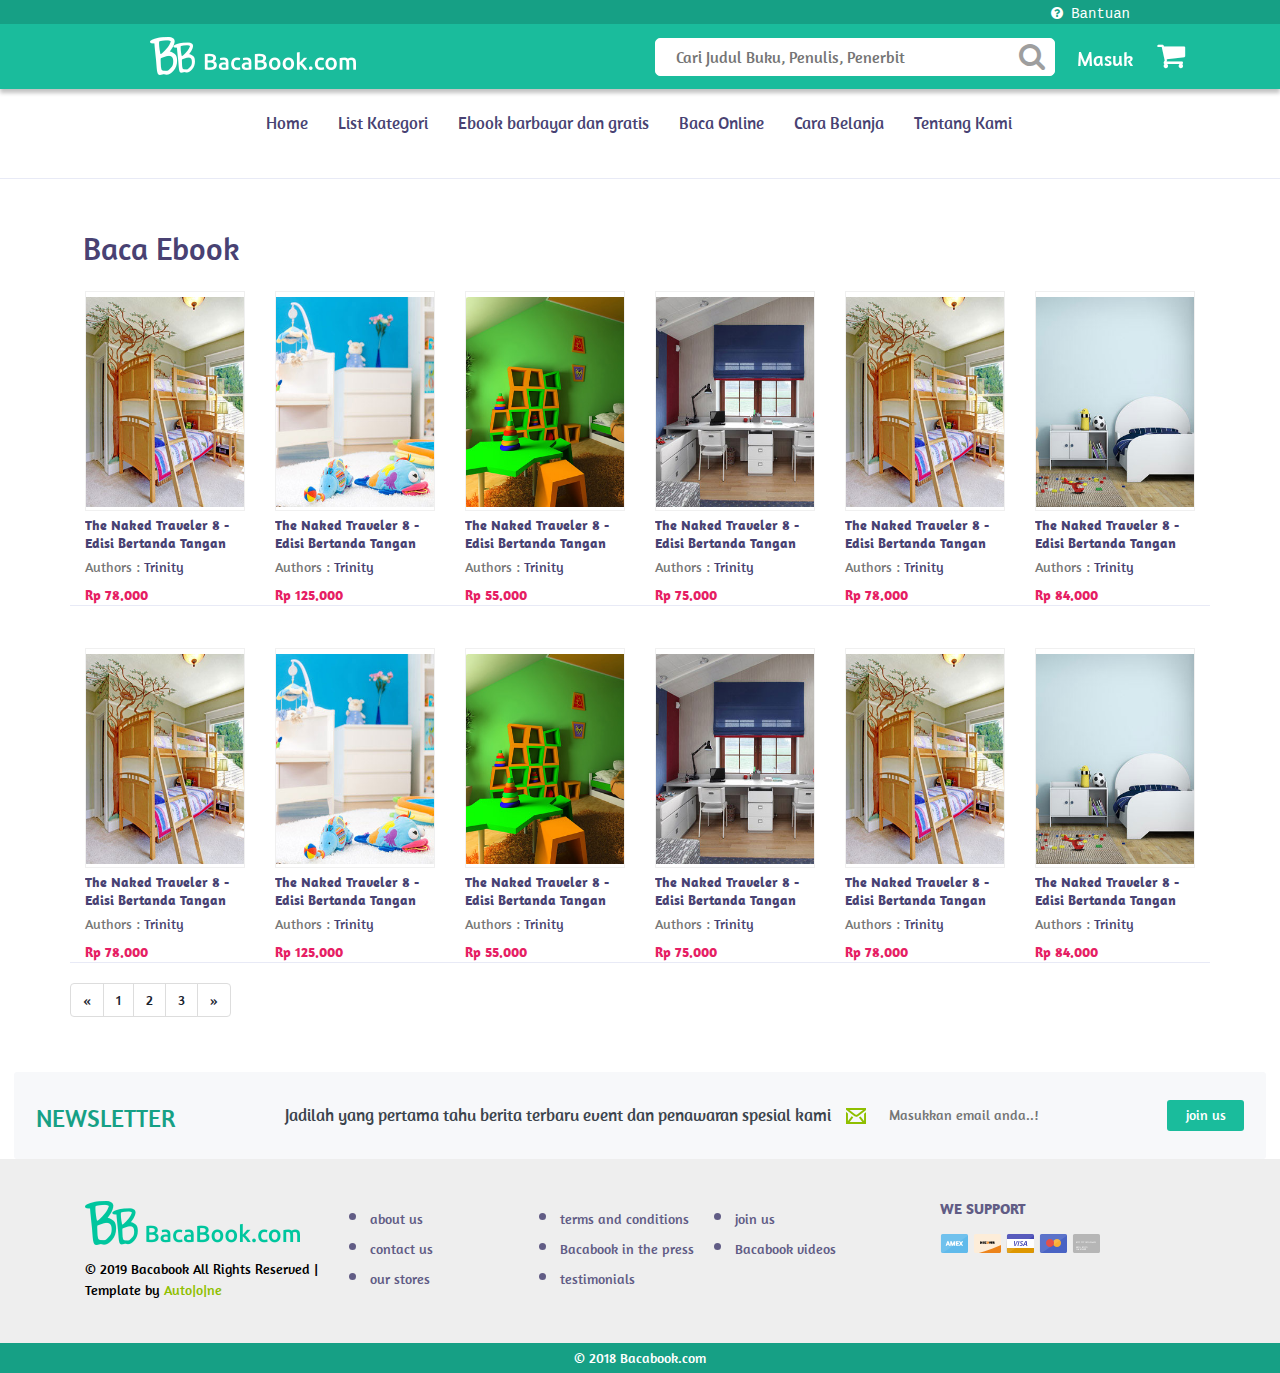
<file: read.html>
<!DOCTYPE html>
<html>
<head>
<title>BB BacaBook.com</title>
<link href="css/bootstrap.css" rel="stylesheet" type="text/css" media="all" />
<link rel="stylesheet" href="css/font-awesome.min.css">
<script src="js/jquery.js"></script>

<link href="css/style.css" rel="stylesheet" type="text/css" media="all" />	
<link href="css/style2.css" rel="stylesheet" type="text/css" media="all" />	

<!--fonts-->
<link href='css/font.css' rel='stylesheet' type='text/css'>
<!--//fonts-->

<script src="js/bootstrap.min.js"></script>

<!-- start menu -->
<link href="css/megamenu.css" rel="stylesheet" type="text/css" media="all" />

</head>
<body style="background: white;"> 
<header class="mini-top-header">
	<div class="inner-container" style="">
        <a href="#" style="color: #fff;">
            <p class="help-link">
                <i class="fa fa-question-circle"></i>
                Bantuan
            </p>
        </a>
    </div>
</header>
<header _ngcontent-c0="" class="menu-navbar">
	<div class="row">
		<div class="col-md-6">
			<div class="logo_bb">
				<img _ngcontent-c0="" alt="BB Logo" src="images/bb.png">
			</div>

		</div>
		<div class="col-md-4 ">
			<div class="header-search" style="margin-top: 14px;width: 400px;">
				<form style="">
					<div class="input-group" style="display: flex;">
						<input name="search" placeholder="Cari Judul Buku, Penulis, Penerbit" class="caribook">
						<i class="fa fa-search icon_caribook"></i>
					</div>
				</form>
			</div>
		</div>
		<div class="col-md-2" style="padding: 17px 0px;">
			<span style="font-size: 20px;"><a style="color: white;" href="login.html">Masuk</a></span>
			<a href="#"><i class="fa fa-shopping-cart shop_icon"></i></a>
		</div>
	</div>
</header>



<!--header-->	
<div class="header" style="border-bottom: 1px solid #e8eaf6;">
	<div class="top-header" style=" height: 70px;">	</div>
	
	<div class="header-top">
		<div class="container">
			<div class="head-top">
				<div class="top-nav">		
					<ul class="megamenu skyblue" style=" width: 70%; margin:0 auto;display: inherit;">
					    <li><a href="index.html">Home</a></li>
					    <li><a href="kategori.html">List Kategori</a></li>
					    <li><a href="ebook.html">Ebook barbayar dan gratis</a></li>
						<li><a href="read.html">Baca Online</a></li>
						<li><a href="panduan_beli.html">Cara Belanja</a></li>
						<li><a href="about_us.html">Tentang Kami</a></li>
					</ul> 
				</div>		
			</div>
		</div>
	</div>
</div>
<!--banner-->

<!-- BODY -->
	<div class="container">
		<div class="container_kategori">
			<h2 class="judul_kategori">Baca Ebook</h2>
    		<br>
			<div class="pink" style="    border-bottom: 1px solid #e8eaf6;">
				<div class="col-md-2 blue">	
					<div class="asd">
						<a href="single.html"> <img src="images/de4.jpg" class="img-responsive img_buku"></a>	
					</div>	
					<div class="product-name"><a href="#">The Naked Traveler 8 - Edisi Bertanda Tangan</a></div>	 	
					<div class="product-authors">
                        Authors :<a href="#"> Trinity</a>
                    </div>
                    <p class="harga">Rp 78.000</p>
				</div>
				<div class="col-md-2 blue">	
					<div class="asd">
						<a href="single.html"> <img src="images/de1.jpg" class="img-responsive img_buku"></a>	
					</div>	
					<div class="product-name"><a href="#">The Naked Traveler 8 - Edisi Bertanda Tangan</a></div>	 	
					<div class="product-authors">
                        Authors :<a href="#"> Trinity</a>
                    </div>
                    <p class="harga">Rp 125.000</p>
				</div>

				<div class="col-md-2 blue">	
					<div class="asd">
						<a href="single.html"> <img src="images/de2.jpg" class="img-responsive img_buku"></a>	
					</div>	
					<div class="product-name"><a href="#">The Naked Traveler 8 - Edisi Bertanda Tangan</a></div>	 	
					<div class="product-authors">
                        Authors :<a href="#"> Trinity</a>
                    </div>
                    <p class="harga">Rp 55.000</p>
				</div>

				<div class="col-md-2 blue">	
					<div class="asd">
						<a href="single.html"> <img src="images/de3.jpg" class="img-responsive img_buku"></a>	
					</div>	
					<div class="product-name"><a href="#">The Naked Traveler 8 - Edisi Bertanda Tangan</a></div>	 	
					<div class="product-authors">
                        Authors :<a href="#"> Trinity</a>
                    </div>
                    <p class="harga">Rp 75.000</p>
				</div>

				<div class="col-md-2 blue">	
					<div class="asd">
						<a href="single.html"> <img src="images/de4.jpg" class="img-responsive img_buku"></a>	
					</div>	
					<div class="product-name"><a href="#">The Naked Traveler 8 - Edisi Bertanda Tangan</a></div>	 	
					<div class="product-authors">
                        Authors :<a href="#"> Trinity</a>
                    </div>
                    <p class="harga">Rp 78.000</p>
				</div>

				<div class="col-md-2 blue">	
					<div class="asd">
						<a href="single.html"> <img src="images/de5.jpg" class="img-responsive img_buku"></a>	
					</div>	
					<div class="product-name"><a href="#">The Naked Traveler 8 - Edisi Bertanda Tangan</a></div>	 	
					<div class="product-authors">
                        Authors :<a href="#"> Trinity</a>
                    </div>
                    <p class="harga">Rp 84.000</p>
				</div>
				<div class="clearfix"> </div>
			</div>
		</div>

		<div class="container_kategori" style="margin-top: 0px;">
			<div class="pink" style="    border-bottom: 1px solid #e8eaf6;">
				<div class="col-md-2 blue">	
					<div class="asd">
						<a href="single.html"> <img src="images/de4.jpg" class="img-responsive img_buku"></a>	
					</div>	
					<div class="product-name"><a href="#">The Naked Traveler 8 - Edisi Bertanda Tangan</a></div>	 	
					<div class="product-authors">
                        Authors :<a href="#"> Trinity</a>
                    </div>
                    <p class="harga">Rp 78.000</p>
				</div>
				<div class="col-md-2 blue">	
					<div class="asd">
						<a href="single.html"> <img src="images/de1.jpg" class="img-responsive img_buku"></a>	
					</div>	
					<div class="product-name"><a href="#">The Naked Traveler 8 - Edisi Bertanda Tangan</a></div>	 	
					<div class="product-authors">
                        Authors :<a href="#"> Trinity</a>
                    </div>
                    <p class="harga">Rp 125.000</p>
				</div>

				<div class="col-md-2 blue">	
					<div class="asd">
						<a href="single.html"> <img src="images/de2.jpg" class="img-responsive img_buku"></a>	
					</div>	
					<div class="product-name"><a href="#">The Naked Traveler 8 - Edisi Bertanda Tangan</a></div>	 	
					<div class="product-authors">
                        Authors :<a href="#"> Trinity</a>
                    </div>
                    <p class="harga">Rp 55.000</p>
				</div>

				<div class="col-md-2 blue">	
					<div class="asd">
						<a href="single.html"> <img src="images/de3.jpg" class="img-responsive img_buku"></a>	
					</div>	
					<div class="product-name"><a href="#">The Naked Traveler 8 - Edisi Bertanda Tangan</a></div>	 	
					<div class="product-authors">
                        Authors :<a href="#"> Trinity</a>
                    </div>
                    <p class="harga">Rp 75.000</p>
				</div>

				<div class="col-md-2 blue">	
					<div class="asd">
						<a href="single.html"> <img src="images/de4.jpg" class="img-responsive img_buku"></a>	
					</div>	
					<div class="product-name"><a href="#">The Naked Traveler 8 - Edisi Bertanda Tangan</a></div>	 	
					<div class="product-authors">
                        Authors :<a href="#"> Trinity</a>
                    </div>
                    <p class="harga">Rp 78.000</p>
				</div>

				<div class="col-md-2 blue">	
					<div class="asd">
						<a href="single.html"> <img src="images/de5.jpg" class="img-responsive img_buku"></a>	
					</div>	
					<div class="product-name"><a href="#">The Naked Traveler 8 - Edisi Bertanda Tangan</a></div>	 	
					<div class="product-authors">
                        Authors :<a href="#"> Trinity</a>
                    </div>
                    <p class="harga">Rp 84.000</p>
				</div>
				<div class="clearfix"> </div>
			</div>
		</div>

		<!-- PAGINATION -->
		<nav aria-label="Page navigation example">
		  <ul class="pagination">
		    <li class="page-item">
		      <a class="page-link" href="#" aria-label="Previous">
		        <span aria-hidden="true">&laquo;</span>
		        <span class="sr-only">Previous</span>
		      </a>
		    </li>
		    <li class="page-item"><a class="page-link" href="#">1</a></li>
		    <li class="page-item"><a class="page-link" href="#">2</a></li>
		    <li class="page-item"><a class="page-link" href="#">3</a></li>
		    <li class="page-item">
		      <a class="page-link" href="#" aria-label="Next">
		        <span aria-hidden="true">&raquo;</span>
		        <span class="sr-only">Next</span>
		      </a>
		    </li>
		  </ul>
		</nav>
	</div>

<div class="content-bottom " style="margin-top: 30px;background: #f7f8fa;">
	<div class="col-md-8 latter">
		<h6>NEWSLETTER</h6>
		<p>Jadilah yang pertama tahu berita terbaru event dan penawaran spesial kami</p>
		
		<div class="clearfix"> </div>
	</div>
	<div class="col-md-4 latter-right">
		
			<form>
			<div class="join">
				<input type="text" placeholder="Masukkan email anda..!">
				<i> </i>
			</div>
				<input type="submit" value="join us">
			</form>
			
	</div>
	<div class="clearfix"> </div>
</div>

<!--footer-->
<div class="footer" style="background: #eee;">
	<div class="container">
		<div class="col-md-3 footer-left">
			<div class="">
				<a href="index.html"><img src="images/bb_logo.png" alt=""></a>
			</div>
			<p class="footer-class">© 2019 Bacabook All Rights Reserved | Template by  <a href="https://github.com/rifkiferdian" target="_blank">Auto|o|ne</a> </p>
		</div>
		<div class="col-md-2 footer-middle">
			<ul>
				<li><a href="#">about us</a> </li>
				<li><a href="#">   contact us</a></li>
				<li ><a href="#" >  our stores</a></li>
			</ul>
		</div>
		<div class="col-md-4 footer-left-in">
			<ul class="term">
				<li><a href="#">terms and conditions</a> </li>
				<li><a href="#">  Bacabook in the press</a></li>
				<li ><a href="#" >  testimonials</a></li>	
			</ul>
			<ul class="term">
				<li><a href="#">join us</a> </li>
				<li><a href="#">  Bacabook videos</a></li>
				
			</ul>
			<div class="clearfix"> </div>
		</div>
		<div class="col-md-3 footer-right">
			<h5>WE SUPPORT</h5>
			<ul>
				<li><a href="#"><i> </i></a> </li>
				<li><a href="#"><i class="we"> </i></a></li>
				<li ><a href="#" ><i class="we-in"> </i></a></li>
				<li ><a href="#" ><i class="we-at"> </i></a></li>
				<li ><a href="#" ><i class="we-at-at"> </i></a></li>
			</ul>
		</div>
		<div class="clearfix"> </div>
	</div>

</div>
<div id="copyright" class="copyright"><p style="padding: 5px 0px;">© 2018 Bacabook.com</p></div>

</body>
</html>
</file>
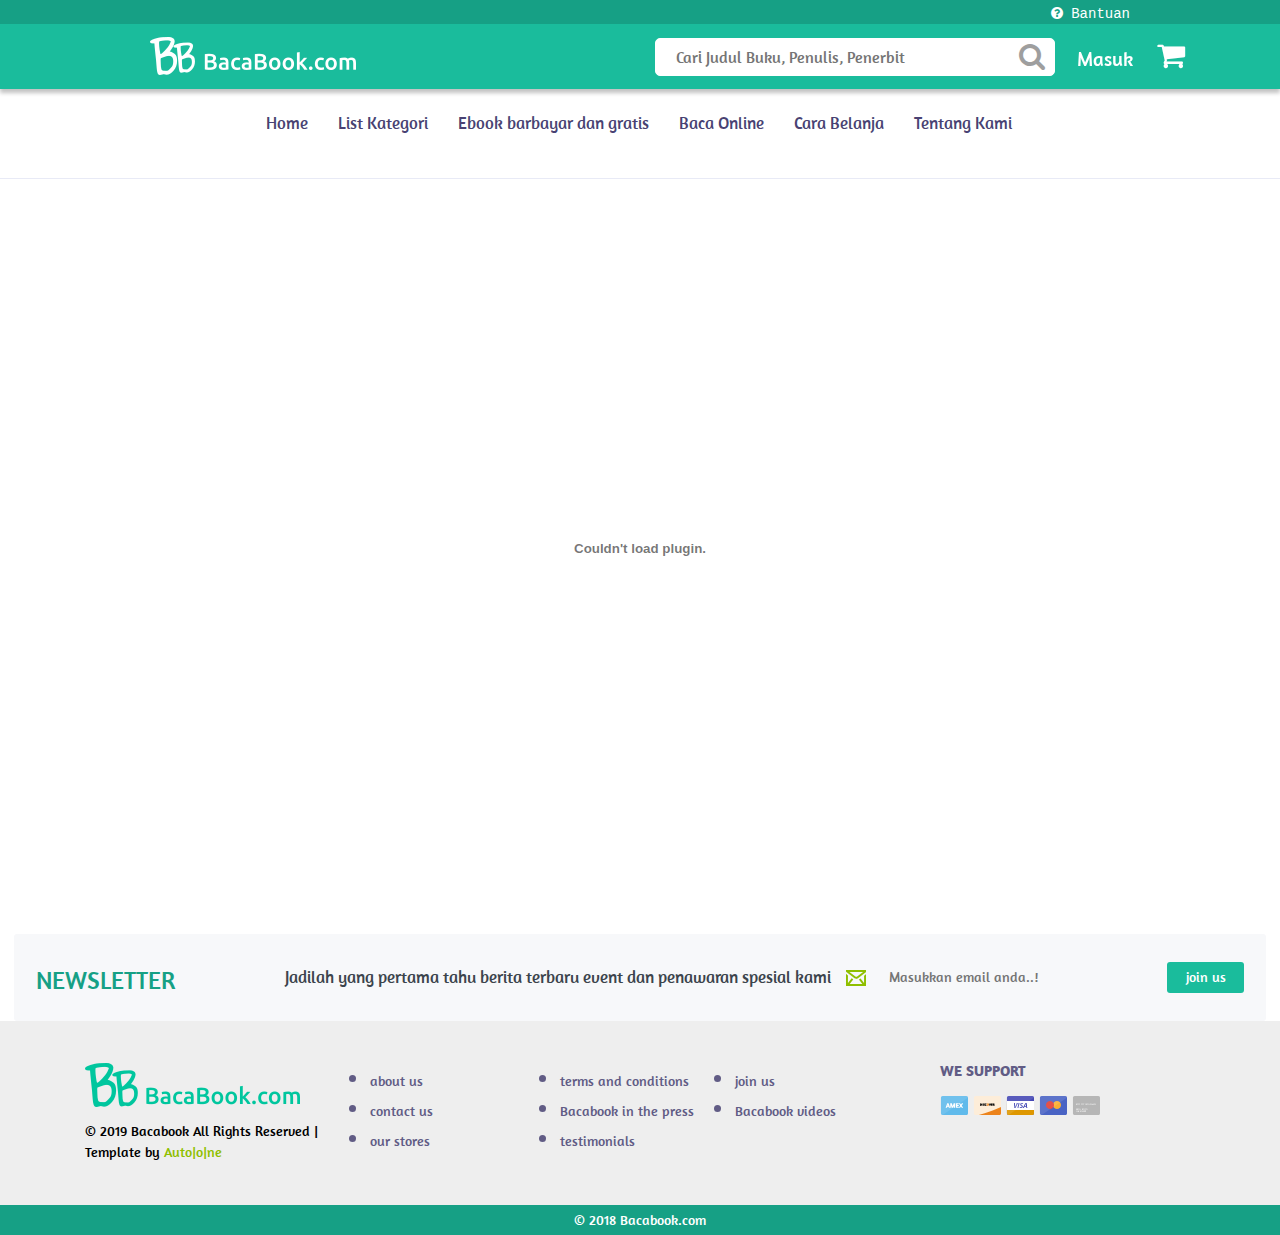
<file: read_book.html>
<!DOCTYPE html>
<html>
<head>
<title>BB BacaBook.com</title>
<link href="css/bootstrap.css" rel="stylesheet" type="text/css" media="all" />
<link rel="stylesheet" href="css/font-awesome.min.css">
<script src="js/jquery.js"></script>

<link href="css/style.css" rel="stylesheet" type="text/css" media="all" />	
<link href="css/style2.css" rel="stylesheet" type="text/css" media="all" />	

<!--fonts-->
<link href='css/font.css' rel='stylesheet' type='text/css'>
<!--//fonts-->

<script src="js/bootstrap.min.js"></script>

<!-- start menu -->
<link href="css/megamenu.css" rel="stylesheet" type="text/css" media="all" />

</head>
<body style="background: white;"> 
<header class="mini-top-header">
	<div class="inner-container" style="">
        <a href="#" style="color: #fff;">
            <p class="help-link">
                <i class="fa fa-question-circle"></i>
                Bantuan
            </p>
        </a>
    </div>
</header>
<header _ngcontent-c0="" class="menu-navbar">
	<div class="row">
		<div class="col-md-6">
			<div class="logo_bb">
				<img _ngcontent-c0="" alt="BB Logo" src="images/bb.png">
			</div>

		</div>
		<div class="col-md-4 ">
			<div class="header-search" style="margin-top: 14px;width: 400px;">
				<form style="">
					<div class="input-group" style="display: flex;">
						<input name="search" placeholder="Cari Judul Buku, Penulis, Penerbit" class="caribook">
						<i class="fa fa-search icon_caribook"></i>
					</div>
				</form>
			</div>
		</div>
		<div class="col-md-2" style="padding: 17px 0px;">
			<span style="font-size: 20px;"><a style="color: white;" href="login.html">Masuk</a></span>
			<a href="#"><i class="fa fa-shopping-cart shop_icon"></i></a>
		</div>
	</div>
</header>



<!--header-->	
<div class="header" style="border-bottom: 1px solid #e8eaf6;">
	<div class="top-header" style=" height: 70px;">	</div>
	
	<div class="header-top">
		<div class="container">
			<div class="head-top">
				<div class="top-nav">		
					<ul class="megamenu skyblue" style=" width: 70%; margin:0 auto;display: inherit;">
					    <li><a href="index.html">Home</a></li>
					    <li><a href="kategori.html">List Kategori</a></li>
					    <li><a href="ebook.html">Ebook barbayar dan gratis</a></li>
						<li><a href="read.html">Baca Online</a></li>
						<li><a href="panduan_beli.html">Cara Belanja</a></li>
						<li><a href="about_us.html">Tentang Kami</a></li>
					</ul> 
				</div>		
			</div>
		</div>
	</div>
</div>
<!--banner-->

<!-- BODY -->
<br>
<div class="container">
	<div class="col-md-12">
		<embed src="data/BOOKSTORE.pdf" width="100%" height="700" type='application/pdf'>
	</div>
</div>

<div class="content-bottom " style="margin-top: 30px;background: #f7f8fa;">
	<div class="col-md-8 latter">
		<h6>NEWSLETTER</h6>
		<p>Jadilah yang pertama tahu berita terbaru event dan penawaran spesial kami</p>
		
		<div class="clearfix"> </div>
	</div>
	<div class="col-md-4 latter-right">
		
			<form>
			<div class="join">
				<input type="text" placeholder="Masukkan email anda..!">
				<i> </i>
			</div>
				<input type="submit" value="join us">
			</form>
			
	</div>
	<div class="clearfix"> </div>
</div>

<!--footer-->
<div class="footer" style="background: #eee;">
	<div class="container">
		<div class="col-md-3 footer-left">
			<div class="">
				<a href="index.html"><img src="images/bb_logo.png" alt=""></a>
			</div>
			<p class="footer-class">© 2019 Bacabook All Rights Reserved | Template by  <a href="https://github.com/rifkiferdian" target="_blank">Auto|o|ne</a> </p>
		</div>
		<div class="col-md-2 footer-middle">
			<ul>
				<li><a href="#">about us</a> </li>
				<li><a href="#">   contact us</a></li>
				<li ><a href="#" >  our stores</a></li>
			</ul>
		</div>
		<div class="col-md-4 footer-left-in">
			<ul class="term">
				<li><a href="#">terms and conditions</a> </li>
				<li><a href="#">  Bacabook in the press</a></li>
				<li ><a href="#" >  testimonials</a></li>	
			</ul>
			<ul class="term">
				<li><a href="#">join us</a> </li>
				<li><a href="#">  Bacabook videos</a></li>
				
			</ul>
			<div class="clearfix"> </div>
		</div>
		<div class="col-md-3 footer-right">
			<h5>WE SUPPORT</h5>
			<ul>
				<li><a href="#"><i> </i></a> </li>
				<li><a href="#"><i class="we"> </i></a></li>
				<li ><a href="#" ><i class="we-in"> </i></a></li>
				<li ><a href="#" ><i class="we-at"> </i></a></li>
				<li ><a href="#" ><i class="we-at-at"> </i></a></li>
			</ul>
		</div>
		<div class="clearfix"> </div>
	</div>

</div>
<div id="copyright" class="copyright"><p style="padding: 5px 0px;">© 2018 Bacabook.com</p></div>

</body>
</html>
</file>
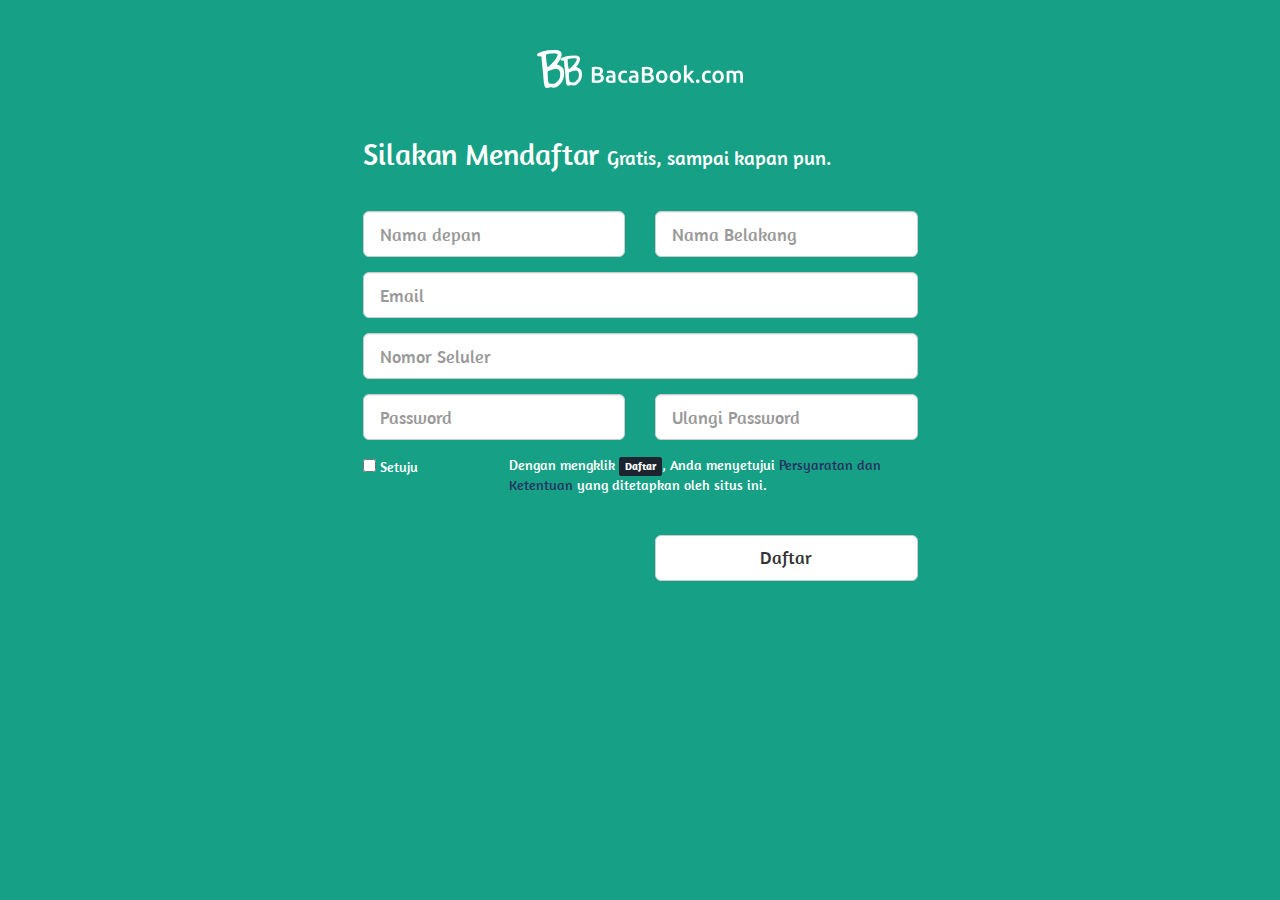
<file: register.html>
<!DOCTYPE html>
<html>
<head>
<title>BB BacaBook.com</title>
<link href="css/bootstrap.css" rel="stylesheet" type="text/css" media="all" />
<link rel="stylesheet" href="css/font-awesome.min.css">
<script src="js/jquery.js"></script>

<link href="css/style.css" rel="stylesheet" type="text/css" media="all" />	
<link href="css/style2.css" rel="stylesheet" type="text/css" media="all" />	

<!--fonts-->
<link href='css/font.css' rel='stylesheet' type='text/css'>
<!--//fonts-->

<script src="js/bootstrap.min.js"></script>

<!-- start menu -->
<link href="css/megamenu.css" rel="stylesheet" type="text/css" media="all" />

</head>
<body style="background: #16a085;"> 

<div style="width: 100%;margin-top: 50px;">
<img class="logo_mid" src="images/bb.png">
</div>

<div class="container" style="margin-top: 50px;">

<div class="row">
    <div class="col-xs-12 col-sm-8 col-md-6 col-sm-offset-2 col-md-offset-3">
		<form role="form">
			<h2 style="color: white;">Silakan Mendaftar <small style="color: white;">Gratis, sampai kapan pun.</small></h2>
			<hr class="colorgraph">
			<div class="row">
				<div class="col-xs-12 col-sm-6 col-md-6">
					<div class="form-group">
                        <input type="text" name="first_name" id="first_name" class="form-control input-lg" placeholder="Nama depan" tabindex="1">
					</div>
				</div>
				<div class="col-xs-12 col-sm-6 col-md-6">
					<div class="form-group">
						<input type="text" name="last_name" id="last_name" class="form-control input-lg" placeholder="Nama Belakang" tabindex="2">
					</div>
				</div>
			</div>
			<div class="form-group">
				<input type="email" name="email" id="email" class="form-control input-lg" placeholder="Email" tabindex="4">
			</div>
			<div class="form-group">
				<input type="text" name="phone" id="phone" class="form-control input-lg" placeholder="Nomor Seluler" tabindex="3">
			</div>
			<div class="row">
				<div class="col-xs-12 col-sm-6 col-md-6">
					<div class="form-group">
						<input type="password" name="password" id="password" class="form-control input-lg" placeholder="Password" tabindex="5">
					</div>
				</div>
				<div class="col-xs-12 col-sm-6 col-md-6">
					<div class="form-group">
						<input type="password" name="password_confirmation" id="password_confirmation" class="form-control input-lg" placeholder="Ulangi Password" tabindex="6">
					</div>
				</div>
			</div>
			<div class="row">
				<div class="col-xs-4 col-sm-3 col-md-3">
					<span class="button-checkbox">
						<input type="checkbox" value="remember-me"> <span style="color: white;">Setuju</span>
                        <input type="checkbox" name="t_and_c" id="t_and_c" class="hidden" value="1">
					</span>
				</div>
				<div class="col-xs-8 col-sm-9 col-md-9" style="color: white;">
					 Dengan mengklik <strong class="label label-primary">Daftar</strong>, Anda menyetujui <a href="#" data-toggle="modal" data-target="#t_and_c_m">Persyaratan dan Ketentuan</a> yang ditetapkan oleh situs ini.
				</div>
			</div>
			
			<hr class="colorgraph">
			<div class="row">
				<div class="col-xs-12 col-md-6"></div>
				<div class="col-xs-12 col-md-6"><a href="#" class="btn btn-default btn-block btn-lg">Daftar</a></div>
			</div>
		</form>
	</div>
</div>

</div>

</body>
</html>
</file>
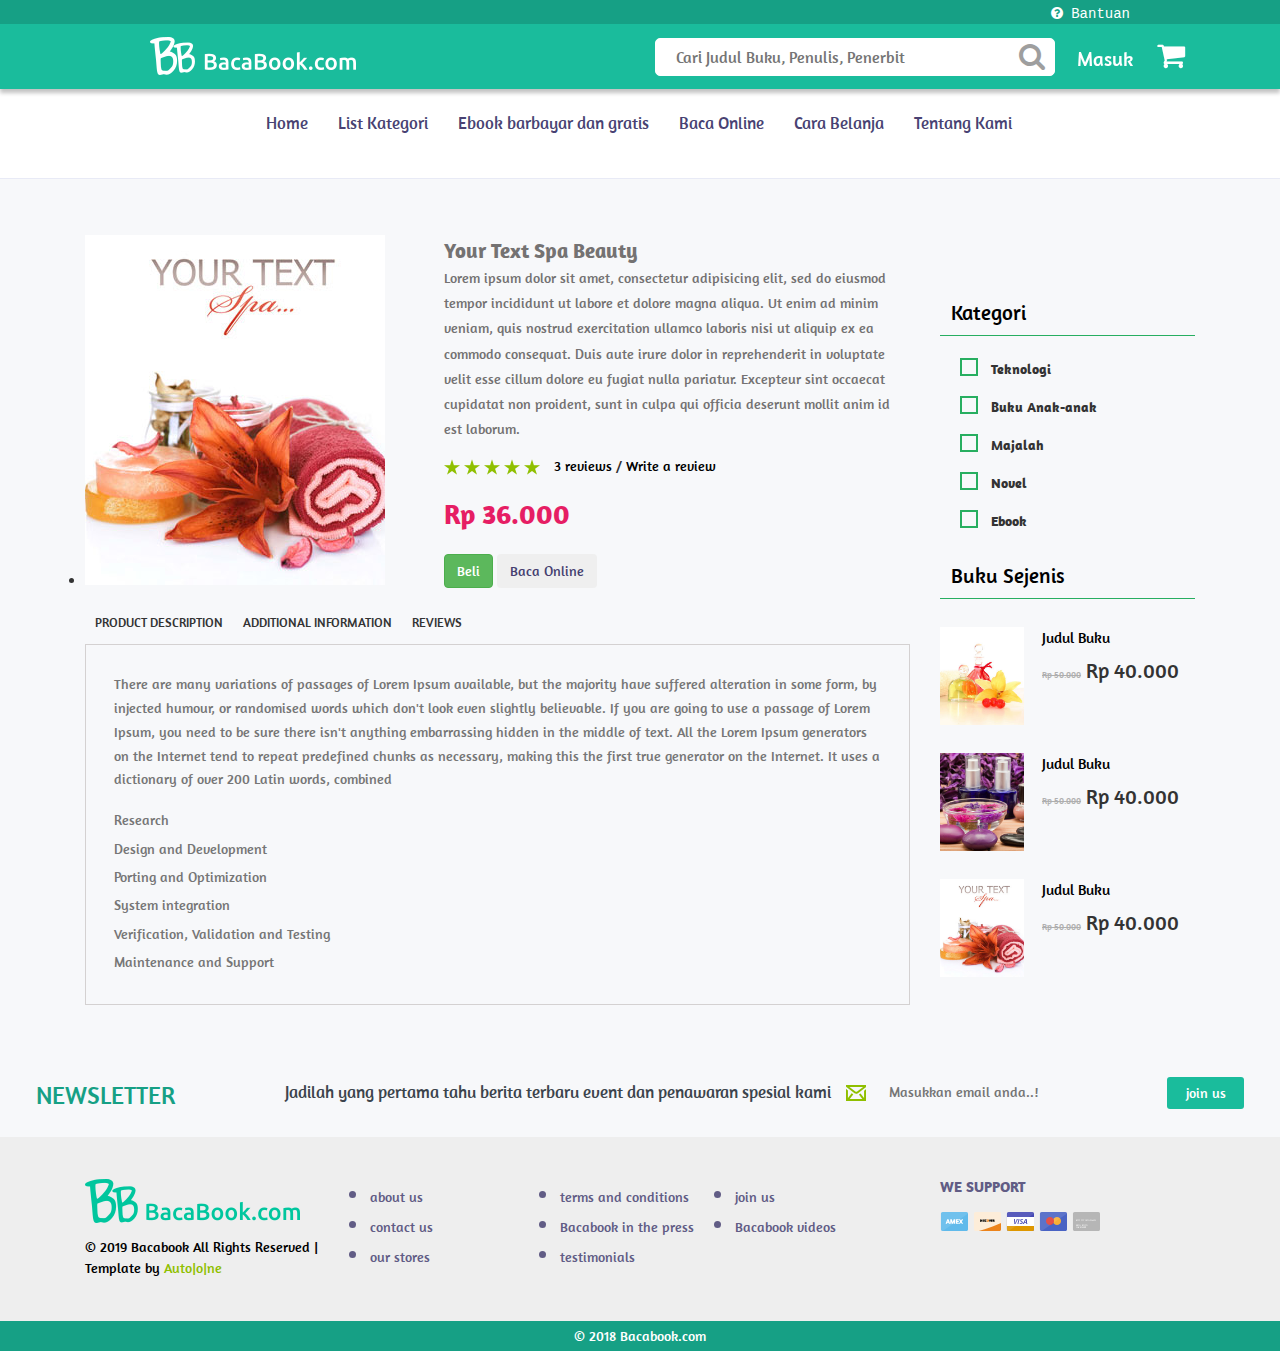
<file: single.html>
<!DOCTYPE html>
<html>
<head>
<title>BB BacaBook.com</title>
<link href="css/bootstrap.css" rel="stylesheet" type="text/css" media="all" />
<link rel="stylesheet" href="css/font-awesome.min.css">
<script src="js/jquery.js"></script>

<link href="css/style.css" rel="stylesheet" type="text/css" media="all" />	
<link href="css/style2.css" rel="stylesheet" type="text/css" media="all" />	

<!--fonts-->
<link href='css/font.css' rel='stylesheet' type='text/css'>
<!--//fonts-->

<script src="js/bootstrap.min.js"></script>

<!-- start menu -->
<link href="css/megamenu.css" rel="stylesheet" type="text/css" media="all" />


</head>
<body> 
<!--header-->	
<header class="mini-top-header">
	<div class="inner-container" style="">
        <a href="#" style="color: #fff;">
            <p class="help-link">
                <i class="fa fa-question-circle"></i>
                Bantuan
            </p>
        </a>
    </div>
</header>
<header _ngcontent-c0="" class="menu-navbar">
	<div class="row">
		<div class="col-md-6">
			<div class="logo_bb">
				<img _ngcontent-c0="" alt="BB Logo" src="images/bb.png">
			</div>

		</div>
		<div class="col-md-4 ">
			<div class="header-search" style="margin-top: 14px;width: 400px;">
				<form style="">
					<div class="input-group" style="display: flex;">
						<input name="search" placeholder="Cari Judul Buku, Penulis, Penerbit" class="caribook">
						<i class="fa fa-search icon_caribook"></i>
					</div>
				</form>
			</div>
		</div>
		<div class="col-md-2" style="padding: 17px 0px;">
			<span style="font-size: 20px;"><a style="color: white;" href="login.html">Masuk</a></span>
			<a href="#"><i class="fa fa-shopping-cart shop_icon"></i></a>
		</div>
	</div>
</header>


<!--header-->	
<div class="header" style="border-bottom: 1px solid #e8eaf6;">
	<div class="top-header" style=" height: 70px;">		
		
	</div>
	
	<div class="header-top">
		<div class="container">
			<div class="head-top">
				<div class="top-nav">		
					<ul class="megamenu skyblue" style=" width: 70%; margin:0 auto;display: inherit;">
					    <li><a href="index.html">Home</a></li>
					    <li><a href="kategori.html">List Kategori</a></li>
					    <li><a href="ebook.html">Ebook barbayar dan gratis</a></li>
						<li><a href="read.html">Baca Online</a></li>
						<li><a href="panduan_beli.html">Cara Belanja</a></li>
						<li><a href="about_us.html">Tentang Kami</a></li>
					</ul> 
				</div>		
			</div>
		</div>
	</div>
</div>

<div class="content">
	<div class="container">
		<div class="single">
				<div class="col-md-9 top-in-single">
					<div class="col-md-5 single-top">	
						<ul id="etalage">
							<li>
								<a href="optionallink.html">
									<img class="etalage_thumb_image img-responsive" src="images/he2.jpg" >
								</a>
							</li>
						</ul>

					</div>	
					<div class="col-md-7 single-top-in">
						<div class="single-para">
							<h4>Your Text Spa Beauty</h4>
							<p>Lorem ipsum dolor sit amet, consectetur adipisicing elit, sed do eiusmod
							tempor incididunt ut labore et dolore magna aliqua. Ut enim ad minim veniam,
							quis nostrud exercitation ullamco laboris nisi ut aliquip ex ea commodo
							consequat. Duis aute irure dolor in reprehenderit in voluptate velit esse
							cillum dolore eu fugiat nulla pariatur. Excepteur sint occaecat cupidatat non
							proident, sunt in culpa qui officia deserunt mollit anim id est laborum.</p>
							<div class="star-on">
								<ul>
									<li><a href="#"><i> </i></a></li>
									<li><a href="#"><i> </i></a></li>
									<li><a href="#"><i> </i></a></li>
									<li><a href="#"><i> </i></a></li>
									<li><a href="#"><i> </i></a></li>
								</ul>
								<div class="review">
									<a href="#"> 3 reviews </a>/
									<a href="#">  Write a review</a>
								</div>
							<div class="clearfix"> </div>
							</div>
							
								<label  class="add-to">Rp 36.000</label><br>
								<button type="button" class="btn btn-success">Beli</button>
								<a href="read_book.html"><button type="button" class="btn btn-secondary">Baca Online</button></a>
														
						</div>
					</div>
				<div class="clearfix"> </div>
				  <!----- tabs-box ---->
		<div class="sap_tabs">	
		     <div id="horizontalTab" style="display: block; width: 100%; margin: 0px;">
				  <ul class="resp-tabs-list">
				  	  <li class="resp-tab-item " aria-controls="tab_item-0" role="tab"><span>Product Description</span></li>
					  <li class="resp-tab-item" aria-controls="tab_item-1" role="tab"><span>Additional Information</span></li>
					  <li class="resp-tab-item" aria-controls="tab_item-2" role="tab"><span>Reviews</span></li>
					  <div class="clearfix"></div>
				  </ul>				  	 
					<div class="resp-tabs-container">
					    <h2 class="resp-accordion resp-tab-active" role="tab" aria-controls="tab_item-0"><span class="resp-arrow"></span>Product Description</h2><div class="tab-1 resp-tab-content resp-tab-content-active" aria-labelledby="tab_item-0" style="display:block">
							<div class="facts">
							  <p > There are many variations of passages of Lorem Ipsum available, but the majority have suffered alteration in some form, by injected humour, or randomised words which don't look even slightly believable. If you are going to use a passage of Lorem Ipsum, you need to be sure there isn't anything embarrassing hidden in the middle of text. All the Lorem Ipsum generators on the Internet tend to repeat predefined chunks as necessary, making this the first true generator on the Internet. It uses a dictionary of over 200 Latin words, combined </p>
								<ul>
									<li>Research</li>
									<li>Design and Development</li>
									<li>Porting and Optimization</li>
									<li>System integration</li>
									<li>Verification, Validation and Testing</li>
									<li>Maintenance and Support</li>
								</ul>         
					        </div>
					    	</div>
					 </div>
			      </div>
			 </div>
	
		</div>
				</div>
				<div class="col-md-3 at-single">
					<div class="single-bottom">
						<h4>Kategori</h4>
						<ul>
						<li>
							<input type="checkbox"  id="brand" value="">
							<label for="brand"><span></span> Teknologi</label>
						</li>
						<li>
							<input type="checkbox"  id="brand1" value="">
							<label for="brand1"><span></span> Buku Anak-anak</label>
						</li>
						<li>
							<input type="checkbox"  id="brand2" value="">
							<label for="brand2"><span></span> Majalah</label>
						</li>
						<li>
							<input type="checkbox"  id="brand3" value="">
							<label for="brand3"><span></span> Novel</label>
						</li>
						<li>
							<input type="checkbox"  id="brand4" value="">
							<label for="brand4"><span></span>Ebook</label>
						</li>
						</ul>
					</div>

					<div class="single-bottom">
						<h4>Buku Sejenis</h4>
							<div class="product-go">
								<img class="img-responsive fashion" src="images/he4.jpg" alt="">
							<div class="grid-product">
								<a href="#" class="elit">Judul Buku</a>
								<span class=" price-in"><small>Rp 50.000</small> Rp 40.000</span>
							</div>
							<div class="clearfix"> </div>
							</div>
							<div class="product-go">
								<img class="img-responsive fashion" src="images/he1.jpg" alt="">
							<div class="grid-product">
								<a href="#" class="elit">Judul Buku</a>
								<span class=" price-in"><small>Rp 50.000</small> Rp 40.000</span>
							</div>
							<div class="clearfix"> </div>
							</div>
							<div class="product-go">
								<img class="img-responsive fashion" src="images/he2.jpg" alt="">
							<div class="grid-product">
								<a href="#" class="elit">Judul Buku</a>
								<span class=" price-in"><small>Rp 50.000</small> Rp 40.000</span>
							</div>
							<div class="clearfix"> </div>
							</div>
				</div>
				</div>
				<div class="clearfix"> </div>		
		</div>


	</div>
</div>

	<div class="content-bottom " style="margin-top: 30px;background: #f7f8fa;">
		<div class="col-md-8 latter">
			<h6>NEWSLETTER</h6>
			<p>Jadilah yang pertama tahu berita terbaru event dan penawaran spesial kami</p>
			
			<div class="clearfix"> </div>
		</div>
		<div class="col-md-4 latter-right">
			
				<form>
				<div class="join">
					<input type="text" placeholder="Masukkan email anda..!">
					<i> </i>
				</div>
					<input type="submit" value="join us">
				</form>
				
		</div>
		<div class="clearfix"> </div>
	</div>

	<!--footer-->
	<div class="footer" style="background: #eee;">
		<div class="container">
			<div class="col-md-3 footer-left">
				<div class="">
					<a href="index.html"><img src="images/bb_logo.png" alt=""></a>
				</div>
				<p class="footer-class">© 2019 Bacabook All Rights Reserved | Template by  <a href="https://github.com/rifkiferdian" target="_blank">Auto|o|ne</a> </p>
			</div>
			<div class="col-md-2 footer-middle">
				<ul>
					<li><a href="#">about us</a> </li>
					<li><a href="#">   contact us</a></li>
					<li ><a href="#" >  our stores</a></li>
				</ul>
			</div>
			<div class="col-md-4 footer-left-in">
				<ul class="term">
					<li><a href="#">terms and conditions</a> </li>
					<li><a href="#">  Bacabook in the press</a></li>
					<li ><a href="#" >  testimonials</a></li>	
				</ul>
				<ul class="term">
					<li><a href="#">join us</a> </li>
					<li><a href="#">  Bacabook videos</a></li>
					
				</ul>
				<div class="clearfix"> </div>
			</div>
			<div class="col-md-3 footer-right">
				<h5>WE SUPPORT</h5>
				<ul>
					<li><a href="#"><i> </i></a> </li>
					<li><a href="#"><i class="we"> </i></a></li>
					<li ><a href="#" ><i class="we-in"> </i></a></li>
					<li ><a href="#" ><i class="we-at"> </i></a></li>
					<li ><a href="#" ><i class="we-at-at"> </i></a></li>
				</ul>
			</div>
			<div class="clearfix"> </div>
		</div>

	</div>
	<div id="copyright" class="copyright"><p style="padding: 5px 0px;">© 2018 Bacabook.com</p></div>
</body>
</html>
</file>
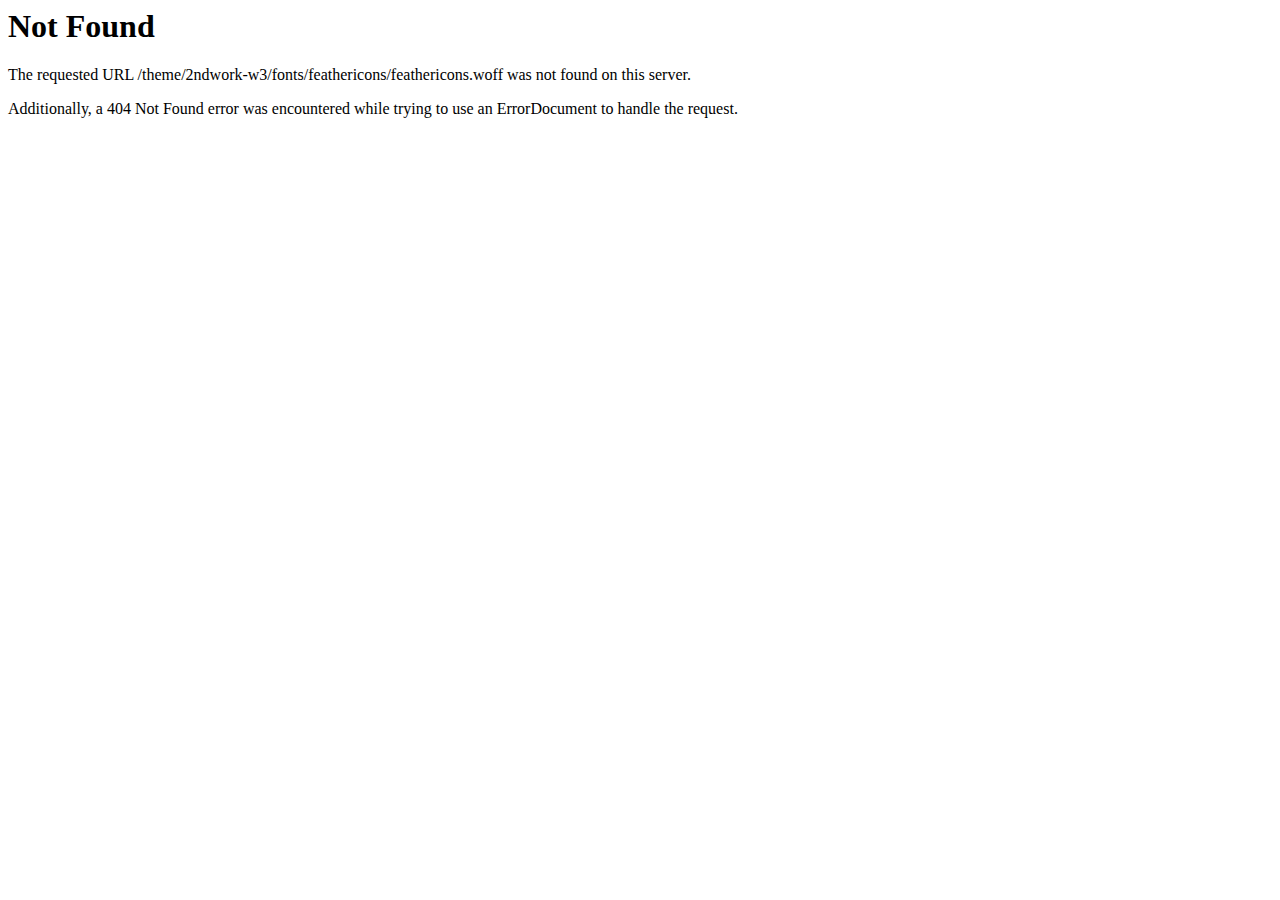
<file: fonts/feathericons/feathericons3869-2.html>
<!DOCTYPE HTML PUBLIC "-//IETF//DTD HTML 2.0//EN">
<html><head>
<title>404 Not Found</title>
</head><body>
<h1>Not Found</h1>
<p>The requested URL /theme/2ndwork-w3/fonts/feathericons/feathericons.woff was not found on this server.</p>
<p>Additionally, a 404 Not Found
error was encountered while trying to use an ErrorDocument to handle the request.</p>
</body></html>
</file>
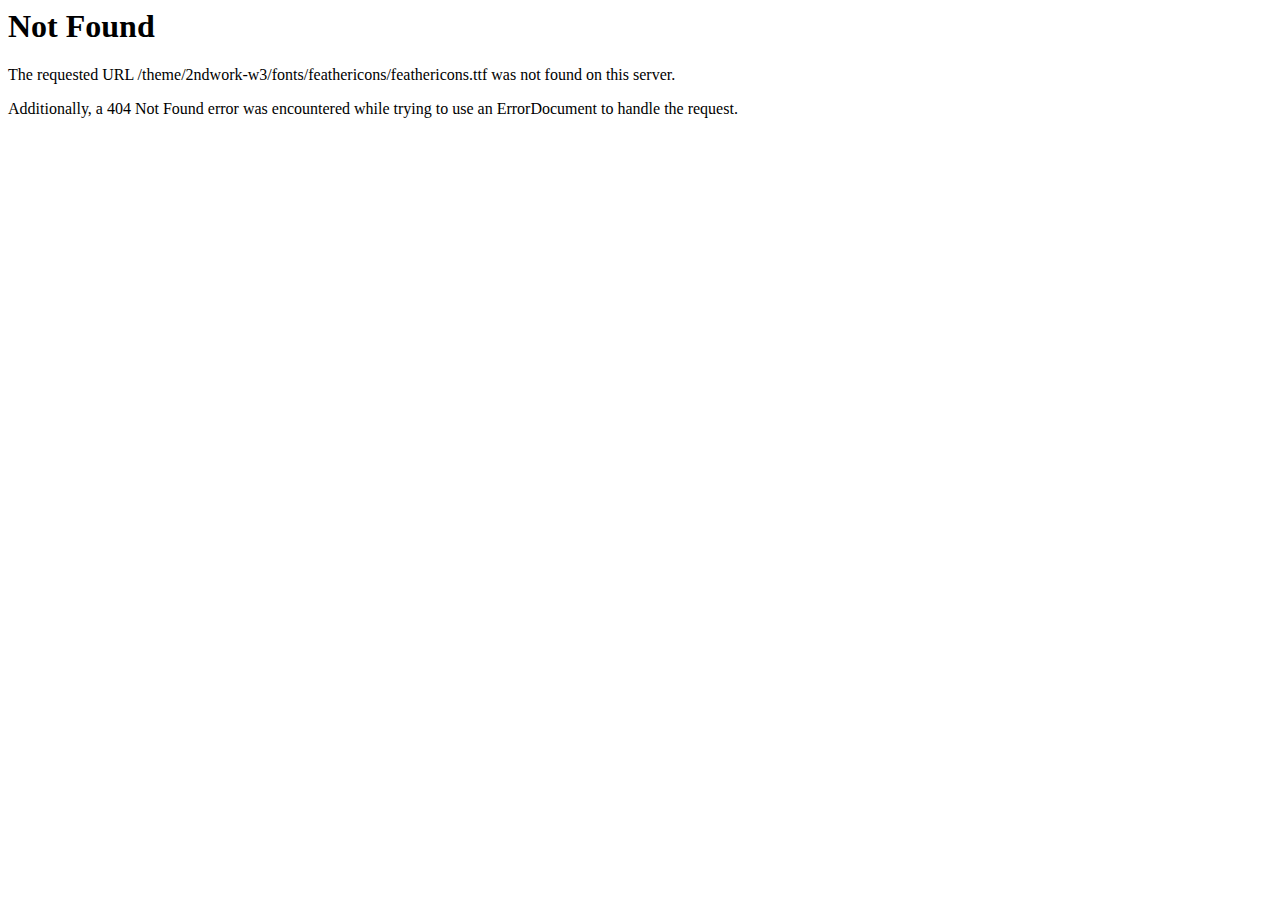
<file: fonts/feathericons/feathericons3869-3.html>
<!DOCTYPE HTML PUBLIC "-//IETF//DTD HTML 2.0//EN">
<html><head>
<title>404 Not Found</title>
</head><body>
<h1>Not Found</h1>
<p>The requested URL /theme/2ndwork-w3/fonts/feathericons/feathericons.ttf was not found on this server.</p>
<p>Additionally, a 404 Not Found
error was encountered while trying to use an ErrorDocument to handle the request.</p>
</body></html>
</file>
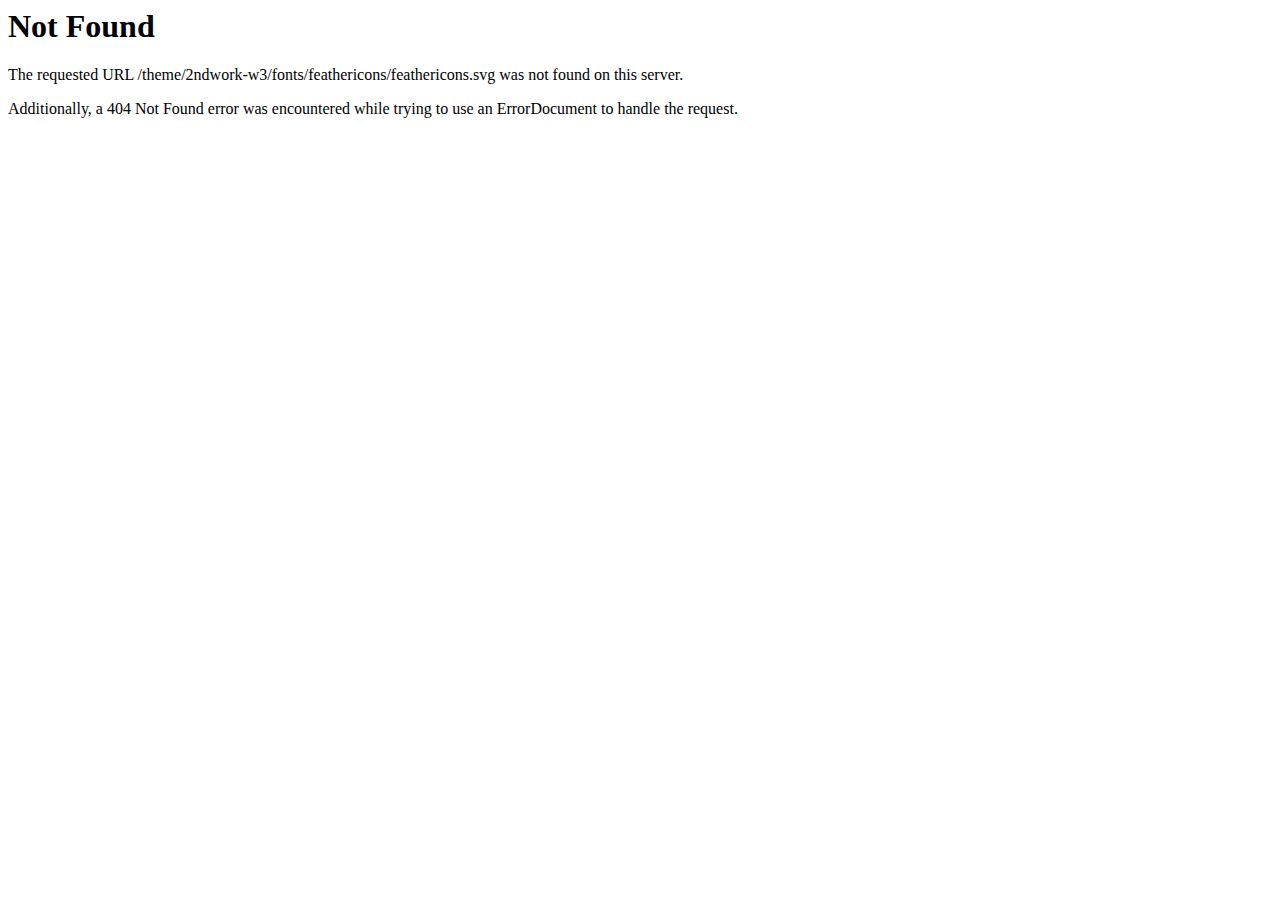
<file: fonts/feathericons/feathericons3869-4.html>
<!DOCTYPE HTML PUBLIC "-//IETF//DTD HTML 2.0//EN">
<html><head>
<title>404 Not Found</title>
</head><body>
<h1>Not Found</h1>
<p>The requested URL /theme/2ndwork-w3/fonts/feathericons/feathericons.svg was not found on this server.</p>
<p>Additionally, a 404 Not Found
error was encountered while trying to use an ErrorDocument to handle the request.</p>
</body></html>
</file>
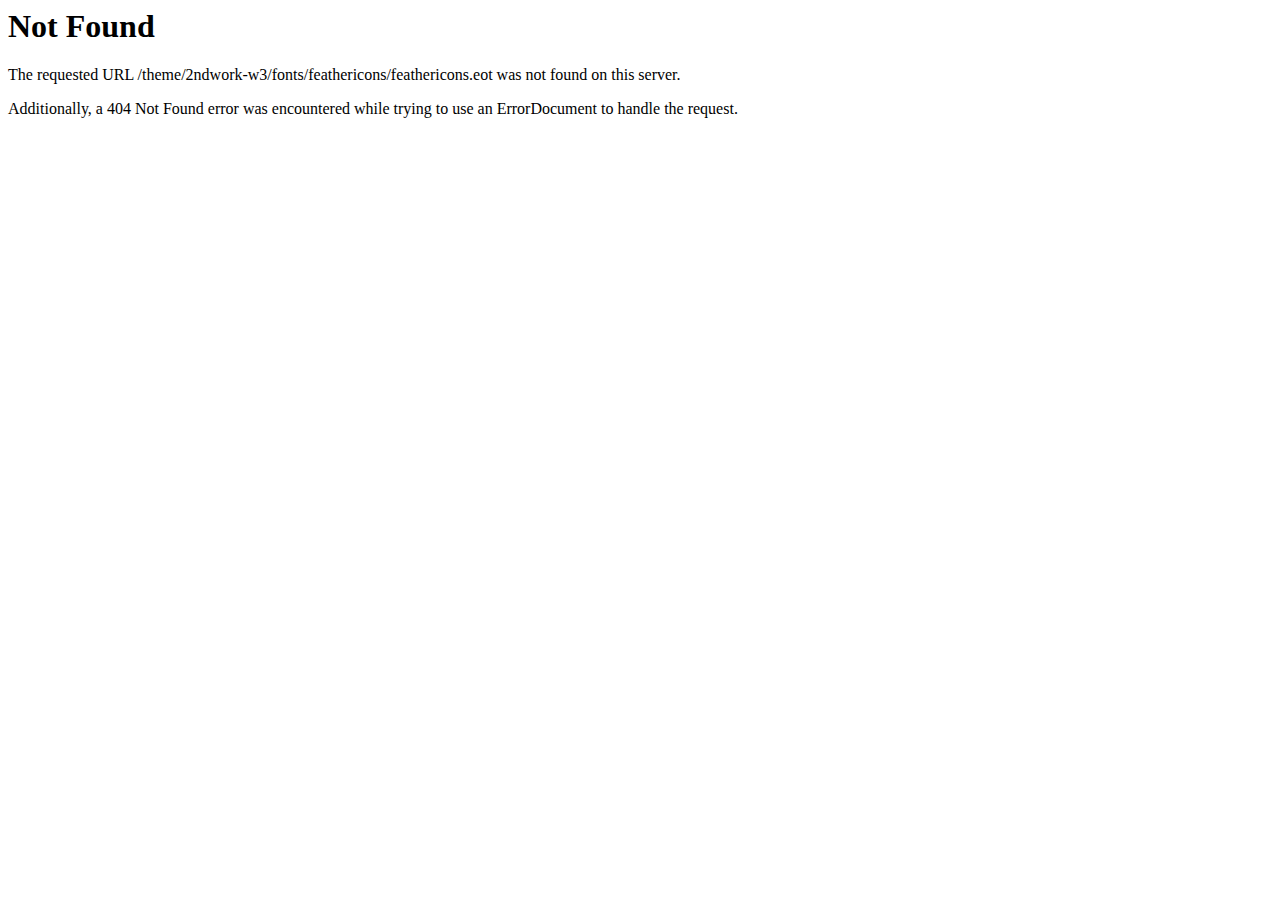
<file: fonts/feathericons/feathericons3869.html>
<!DOCTYPE HTML PUBLIC "-//IETF//DTD HTML 2.0//EN">
<html><head>
<title>404 Not Found</title>
</head><body>
<h1>Not Found</h1>
<p>The requested URL /theme/2ndwork-w3/fonts/feathericons/feathericons.eot was not found on this server.</p>
<p>Additionally, a 404 Not Found
error was encountered while trying to use an ErrorDocument to handle the request.</p>
</body></html>
</file>
<file: css/style.css>
body{
	background:#f7f8fa;
	font-family: 'Amaranth', sans-serif;
}
body a{
	transition: 0.5s all;
	-webkit-transition: 0.5s all;
	-o-transition: 0.5s all;
	-moz-transition: 0.5s all;
	-ms-transition: 0.5s all;
}
 ul{
	padding: 0;
	margin: 0;
}
h1,h2,h3,h4,h5,h6,label,p{
	margin:0;	
}
/*----*/
.itemContainer{
			width:100%;
			float:left;
}

.itemContainer div{
	float:left;
	margin: 5px 20px 5px 20px ;
}

.itemContainer a{
	text-decoration:none;
}

.cartHeaders{
	width:100%;
	float:left;
}

.cartHeaders div{
	float:left;
	margin: 5px 20px 5px 20px ;
}
.item_add {
  color: #fff;
 
  border:none;
}	
	
.grid_1 img{
	margin-bottom:1em;
}


.box_1{
	float:right;
}
.box_1 h3{
  color: #7A8499;
  font-size: 1em;

    float: left;
}
.box_1 h3 img{
	margin-left: 5px;
}
.box_1 p{

  float: right;
}
.total {
  display: inline-block;
}
/*----*/
.top-header{
	background:#615c85;
	  padding: 1em 0;
}
.header-para{
	float:left;
	  width: 20%;
	    margin-top: 0.3em;
}
ul.social-in li{
	display: inline-block;	
}
ul.social-in li span{
	color:#838383;
	font-size:1.2em;
	vertical-align: top;
	margin:0 1em 0 0;
}
ul.social-in li  i{
	background: url(../images/img-sprite.png)no-repeat -11px -11px;
	width: 25px;
	height: 25px;
	display: inline-block;
	vertical-align: middle;
	  margin-right: 5px;
}
ul.social-in li  i.ic{
	background-position: -35px -11px;
}
ul.social-in li  i.ic1{
	background-position:-62px -11px;
}
ul.social-in li  i:hover{
	background-position:-11px -47px;
}
ul.social-in li  i.ic:hover{
	background-position:-35px -50px;
}
ul.social-in li  i.ic1:hover{
	background-position:-62px -48px;
}
.search{
	position:relative;
	border-left: 1px solid #a9b2c5;
	float:left;
	  width:75%;
}
.search input[type="text"] {
	outline: none;
  padding: 8px 15px;
  background: none;
  width: 80%;
  border: none;
  font-size: 1em;
  color: #A9B2C5;
  font-style: italic;	
}
.search input[type="submit"] {	
	border: none;
	cursor: pointer;
	position: absolute;
	outline: none;
  top: 5px;
  right: 0px;
  background: url(../images/img-sprite.png)no-repeat -93px -13px ;
  width: 25px;
  height: 25px;
}
ul.header-in{
	float:left;
	  width: 40%;
	    margin-top: 0.5em;
}
ul.header-in li{
	display:inline-block;
}
ul.header-in li a{
	text-decoration:none;
	color:#A9B2C5;
	font-size:1em;
	margin:0em 1em;
}
ul.header-in li a:hover{
	color:#27ae60;
}
.search-top{
	float:left;
	  width: 40%;
}
.world {
  float: right;
    margin-top: 0.3em;
}
.world ul li{
	display:inline-block;
}
.world ul li a span{
	background: url(../images/img-sprite.png)no-repeat -121px -13px ;
  width: 25px;
  height: 25px;
  display:inline-block;
    vertical-align: middle;
}
select.in-drop{
	border:none;
	outline:0;
	font-size:1em;
	color:#a9b2c5;
	background:none;
	  width: 100%;
}
/*----*/
.logo {
	float:left;
	  width: 10%;
	   
}
.cssmenu {
	margin-top: 3px;
}
.cssmenu ul {
	float: right;
	padding: 0;
	margin: 0;
	list-style: none;
}
.cssmenu ul li {
	display: inline-block;
}
.cssmenu ul li {
	display: inline-block;
}
.cssmenu ul li a{
    color: #B8B8B8;
	font-size:13px;
}
.cssmenu ul li a:hover, .h_nav ul li a:hover, .content_box h4 a:hover, ul.list_1 li a:hover, .box_3 h4 a:hover{
	color:#f54d56;
	text-decoration:none;
}
/*--menu--*/
/* dCodes Framework:(c) TemplateAccess */
/* start menu */
.h_nav h4{
	border-bottom:1px solid rgb(236, 236, 236);
	font-size: 1.5em;
	color:#000;
	line-height: 1.8em;
	text-transform:uppercase
	margin-bottom: 4%;
}
.h_nav h4.top{
	margin-top: 12%;
}
.h_nav ul li{
	display: block;
}
.h_nav ul li a{
	display:block;
	font-size:1em;
	color:#777;
	text-transform:capitalize;
	line-height:2em;
	-webkit-transition: all 0.3s ease-in-out;
	-moz-transition: all 0.3s ease-in-out;
	-o-transition: all 0.3s ease-in-out;
	transition: all 0.3s ease-in-out;
}
.h_nav ul li a:hover{
	color:#00405d;
	text-decoration:underline;
}
.top-nav{
		float:left;
	  width: 100%;
}
.header-top {
	background:#fff;
	  padding: 3em 0 3em;
}
.cart{
	float:left;
	  width: 16%;
	
}
.cart ul li{
	display:inline-block;
}
.cart ul li span{
	color:#000;
	font-style:italic;
	font-size:1em;
	padding:0.1em 0.4em;
	background:#f7f8fa;
	display:block;
}
.cart ul li a i{
	background: url(../images/img-sprite.png)no-repeat -172px -13px ;
  width: 25px;
  height: 25px;
  display:inline-block;
    vertical-align: middle;
}
select.in-moh{
	border:none;
	outline:0;
	font-size:1.1em;
	color:#3c444c;
	background:none;
	  width: 100%;
}
.head-top ,.top-head{
  padding: 0 1em;
}
/* Default Skin */
.wmuSlider {
	position: relative;
	overflow: hidden;
}
/* Default Skin */
.wmuSliderPagination {
	z-index: 2;
	position: absolute;
	right:0%;
	top:0%;
	background:#fff;
}
ul.wmuSliderPagination {
	
	  height: 287px;
	width: 65px;
	  padding: 9em 2em 0;
	  border-radius:5px;
}
.wmuSliderPagination li {
	margin-bottom:8px;
	list-style-type: none;
	display:block;
}
.wmuSliderPagination a {
	display: block;
	text-indent: -9999px;
	width:8px;
	height:8px;
	background:#27ae60;
	border-radius:50px;
	
}
.wmuGallery .wmuGalleryImage {
	margin-bottom: 10px;
}
.wmuSliderPrev, .wmuSliderNext {
	display:none;
}
.wmuSliderWrapper {
  padding: 0 1em;
}
.banner{
	background:#27ae60;
	  padding: 3em 0;
}
.banner-top{
	float:left;
	width:35%;
	background:#fff;
	  margin-right: 3%;
	    border-radius: 5px;
}
.banner-bottom{
	width:55%;
	  padding: 0 3em;
}
.banner-top-in{
	float:left;
	  width: 45%;
}
.cart-at{
	float:right;
	  width: 55%;
	    padding: 2em 1em;
}
.cart-at span{
	background: #615c85;
  padding: 8px 16px;
  border-radius: 20px;
  display: inline-block;
  margin-left: 4em;
  color:#fff;
	font-size:1.2em;
	text-decoration: none;
	cursor:pointer;
}
.cart-at  span i{
	background: url(../images/img-sprite.png)no-repeat -204px -13px ;
  width: 25px;
  height: 25px;
  display:inline-block;
    vertical-align: middle;
}
.cart-at span:hover{
	background: #8fbf00;
  
}
.off label{
	font-size:1.7em;
	color:#27ae60;
}
.off{	
  margin-top: 6.9em;

}
.off p{
	font-size:1.4em;
	color:#3c444c;
	line-height:1.5em;
}
.three{
	  width: 40%;
}
/*----*/
.grid_box{
	position: relative;
	background:#fff;
	  padding: 3em 0;
}
.grid_box img{
	margin:0 auto;
}
.zoom-icon {
	position: absolute;
	opacity: 0;
	filter: alpha(opacity=0);
	-ms-filter: "progid:DXImageTransform.Microsoft.Alpha(opacity=0)";
	display: block;
	left: 0;
	bottom: -152px;
	width: 290px;
	height: 219px;
	background: #fff;
	cursor: pointer;
	transition: all .2s ease-in-out;
	-webkit-transition: all .2s ease-in-out;
	-moz-transition: all .2s ease-in-out;
	-o-transition: all .2s ease-in-out;
	
}
.grid_box .zoom-icon {
	bottom: -5px;
	width: 100%;
	height: 100px;
	padding: 2em;
	text-align: left;
}
.grid_box a:hover .zoom-icon {
	bottom: 0;
	opacity: 1;
	filter: alpha(opacity=99); 
	-ms-filter: "progid:DXImageTransform.Microsoft.Alpha(opacity=99)";
}
a.cup{
	background: #615c85;
  padding: 10px 16px;
  width:100%;
  margin:0 auto;
  text-align:center;
  display: inline-block;
  color:#fff;
	font-size:1.2em;
	text-decoration: none;
}
a.cup i{
	background: url(../images/img-sprite.png)no-repeat -204px -13px ;
  width: 25px;
  height: 25px;
  display:inline-block;
    vertical-align: middle;
}
.box-in:hover a.cup,.box-in-at:hover a.cup{
	background:#8fbf00;
}
 ul.in-by li,ul.in-by-color li{
	display: inline-block;	
}
 ul.in-by li h5,ul.in-by-color li h5{
	color:#615c85;
	font-size:1.3em;
	  padding: 0 10px 0 0;
}
ul.in-by-color li h5{
	padding: 0 3px 0 0;
	
}
 ul.in-by li span{
	color:#000;
	font-size:1em;
	  padding: 0 4px;
}
ul.in-by li span:hover{
	color:#8fbf00;
	
}
ul.in-by-color li span{
	width:12px;
	height: 12px;
	display: inline-block;
	border-radius: 50px;
	background: #74ccff;
	 margin: 0 4px;
}
ul.in-by-color li span.color{
	background: #ff7373;
}
ul.in-by-color li span.color1{
	background: #96ce5a;
}
ul.in-by-color li span.color2{
	background: #20156e;
}
ul.in-by-color li span.color3{
	background: #ec376c;
}
ul.in-by-color {
  padding-top: 0.8em;
}
.pink {
  padding: 3em 0 0;
}
/*----*/
.content-top{
	padding:3em 0;
}
.content-top-blue{
padding:4em 0; 
}
 h2.new{
	color:#615c85;
	font-size:1.5em;
	  padding: 0 0.7em;
}
 h2.new:after, h2.new:before{
	content:"";
	background:#fff;
	width:476px;
	height:2px;
	display:inline-block;
	  vertical-align: middle;
	    margin:0 10px 0 0;
}
 h2.new:after{
	margin:0 0px 0 10px;
}
/*--middle--*/
 h2.middle{
	color:#615c85;
	font-size:1.5em;
	  padding: 0 0.7em;
}
 h2.middle:after, h2.middle:before{
	content:"";
	background:#fff;
	width:491px;
	height:2px;
	display:inline-block;
	  vertical-align: middle;
	   margin:0 10px 0 0;
}
 h2.middle:after{
	margin:0 0px 0 10px;
}

.col-in{
	background:#fff;
	padding:2em;
}
.col-in-left{
	float:left;
}
.col-in-right{
	float:right;
}
.col-in-right h5{
	color:#3c444c;
	font-size:1.2em;
}
span.white{
	background: #615c85;
  padding: 4px 10px;
  border-radius: 5px;
  display: inline-block;
  color:#fff;
  text-decoration: none;
    font-size: 1em;
}

span.white i {
	background: url(../images/img-sprite.png)no-repeat -204px -13px ;
  width: 25px;
  height: 25px;
  display:inline-block;
   vertical-align: middle;
}
.col-in:hover span.white{
	background: #8fbf00;
}
ul.star li{
	display:inline-block;
}
ul.star li  i{
	background: url(../images/img-sprite.png)no-repeat -234px -14px;
  width: 16px;
  height: 16px;
  display: inline-block;
  vertical-align: middle;
}
ul.star li  i.in-star{
	background-position:-255px -14px ;
}
ul.star {
  padding: 1em 0;
}
.col-best {
  padding: 3em 0;
}
.latter {
  margin-top: 4px;
}
/*----*/
.content-bottom{
	background:#fff;
	padding:2em 0.5em;
	margin: 0 1em;
	border-radius:3px;
}
.latter h6{
	float:left;
	color:#16a085;
	font-size:1.8em;
}
.latter p{
	float:right;
	color:#3c444c;
	font-size:1.2em;
}
.join input[type="text"] {
  outline: none;
  padding: 5px 28px;
  background: none;
  width: 100%;
  border: none;
  font-size: 1em;
  color: #A9B2C5;
 
}
.join{
	width:80%;
	  float: left;
}
.join i {
	background: url(../images/mes.png)no-repeat 0px 0px ;
	width: 21px;
	height:16px;
	display:inline-block;  
	position:absolute;
	  top: 8px;
  left: 0;	
}
.latter-right input[type="submit"] {
  border: none;
  cursor: pointer;
  outline: none;
 color:#fff;
 font-size:1em;
  background: #1abc9c;
  padding:0.4em 0.8em;
  border-radius:3px;
    float: left;
	width:20%;
}
.latter-right input[type="submit"]:hover {
	background:#16a085;
}
.bottom-content {
  padding: 3em 0;
}
/*--PRODUCTSS--*/
.portfolio-wrapper{
	padding:0;
}
.product{
	padding:4.5em 0;
}
/*--decor--*/
.blue:hover a.cup{
	background:#8fbf00;
}
/*--footer--*/
.footer-middle li{
	font-size:1.5em;
	color:#615c85;
}
.footer-middle li a{
	font-size:0.65em;
	text-decoration:none;
	color:#615c85;
}
.footer-middle li a:hover{
	color:#8fbf00;
}
.footer{
	background:#fff;
	padding:3em 0;
}
.footer-right ul li{
	display:inline-block;
}
.footer-right ul li a i{
	background: url(../images/img-sprite.png)no-repeat -91px -50px ;
	  width: 29px;
	  height: 21px;
	  display: inline-block;
	  vertical-align: middle;
}
.footer-right ul li a i.we{
	background-position:-124px -50px ; 
}
.footer-right ul li a i.we-in{
	background-position:-157px -50px ; 
}
.footer-right ul li a i.we-at{
	background-position:-190px -50px ; 
}
.footer-right ul li a i.we-at-at{
	background-position:-224px -50px ; 
}
.term{
	float:left;
	width:50%;
}
.term li{
	font-size:1.5em;
	color:#615c85;
}
.term li a{
	font-size:0.65em;
	text-decoration:none;
	color:#615c85;
}
.term li a:hover{
	color:#8fbf00;
}
.footer-right h5{
	color:#615c85;
	font-size: 1.1em;
  	font-weight: 600;	
}
.footer-right ul{
	padding: 1em 0 0;
}
p.footer-class {
  color: #000;
  font-size: 1em;
  line-height: 1.5em;
  padding: 1em 0 0;
}
p.footer-class a{
  color: #8fbf00;
}
p.footer-class a:hover{
  text-decoration:underline;
}
/*--four--*/
.four {
	padding: 9em 0 10em 0;
    min-height: 478px;
	text-align:center;
}
.four h1 {
	color:#27ae60;
	font-size: 8em;	
}
.four p {
  color: #838383;
  font-size: 1.6em;
  padding: 0.5em 0 1em;
}
a.go{
	text-decoration:none;
	color:#fff;
	background:#615c85;
	font-size:1em;
	padding:0.7em 1.5em;
}
a.go:hover{
	background:#8fbf00;

}
/*--contact--*/
.contact h2{
	font-size: 3em;
  color: #000;
  text-align: center;
}
.contact-right  h5 {
	color:#27ae60;
	margin-bottom:0.5em;
	font-size:1.7em;
	margin-top: 0px;	
}
.contact-left input[type="text"],.contact-left textarea{
	padding:14px;
	display:block;
	width:98%;
	background:none;
	border: 1px solid #BBB8B8;
	border-radius:10px;
	-webkit-border-radius: 10px;
	-o-border-radius: 10px;
	-moz-border-radius: 10px;
	-ms-border-radius: 10px;
	outline:none;
	color:#838383;
	font-size:1em;	
}
.contact-left textarea{
	resize:none;
	height:150px;		
}
.contact-left input[type="submit"]{
	outline:none;
	cursor:pointer;
	border:none;
   transition: 0.5s all;
	-webkit-transition: 0.5s all;
	-o-transition: 0.5s all;
	-moz-transition: 0.5s all;
	-ms-transition: 0.5s all;
	text-decoration: none;
	color: #fff;
	font-size: 1.1em;
	padding: 0.5em 0.8em;
	width: 15%;
	background:#615c85;
	margin: 0.8em 0 0;	
}
.contact-left input[type="submit"]:hover{
	background: #8fbf00 ;
}
.contact-right p{
	font-size:1.1em;
	color:#838383;
	line-height: 1.8em;
	font-family: 'Arimo', sans-serif;
}
.contact-right p a{
	text-decoration:underline;
	color:#838383;
	cursor:pointer;
}
.contact-right p a:hover{
	text-decoration:none;
}
.map iframe{
	border:none;
	width: 100%;
	height: 325px;
}
.map {
  margin: 0 0 -5px 0;
}
.contact-left span{
	font-size:1.1em;
	display: block;
	padding: 0.5em 0;
	color:#838383;
}
.contact {
	padding:4em 0;
}
.contact-right {
  padding-top: 1em;
}
/*--single--*/
.single-para h4{
	font-size:1.5em;
	color:#747272;
	line-height:1.5em;
	font-weight: 600;
}
label.add-to{
	display:block;
	font-size: 2em;
	color: #e61e64;
}
.single-para p{
	font-size:1em;
	color:#747272;
	line-height:1.8em;
}
a.cart{
  padding: 7px;
  color: #FFF;
  background: #615c85;
  margin: 1.5em 0 0;
  font-size: 1em;
  display: block;
  line-height: 1.6em;
  width: 32%;
  text-align: center;
  text-decoration:none;
}
a.cart:hover{
	background: #8fbf00;
}
/*----*/
.star-on {
  padding: 1em 0;
}
.star-on ul {
  float:left;
}
.star-on ul li{
	display:inline-block;
	vertical-align: sub;
}
.star-on ul li i{
	height: 16px;
	width: 16px;
	background: url("../images/img-sprite.png") no-repeat -268px -53px ;
	display: inline-block;
}
.review{
	float:left;
	  padding: 0 1em;
}
.star-on a{
	text-decoration:none;
	font-size:1em;
	color:#000;
}
.star-on a:hover{
	color:#8fbf00;
}
.single-bottom h4{
	color:#000;
	font-size:1.5em;
	padding:0.5em;
	border-bottom:1px solid #27ae60	;
}
.single {
  padding: 4em 0;
}
.available h6{
	color:#27ae60;
	font-size:1.4em;
	padding: 0 0 1em;
}
.available ul li{
	display:inline-block;
	padding:0 0.5em 0 0;
	color:#4c4c4c;
	font-size:0.9em;
}
.available ul li select {
  outline: none;
  padding: 3px;
}
.available {
  padding: 2em 0 1em;
}
.single-top{
	padding:0;
}
/*--checkbox--*/
.single-bottom ul{
	padding:1em 0;
}
.single-bottom ul li{
	list-style:none;
	padding: 9px 20px;
}
.single-bottom ul li input[type="checkbox"] {
  display: none;
}
.single-bottom ul li input[type="checkbox"]+label {
  position: relative;
  padding-left: 31px;
  width: 100%;
    font-size: 1em;
}
.single-bottom ul li input[type="checkbox"]+label span:first-child {
  width: 18px;
  height: 18px;
  display: inline-block;
  border: 2px solid #27ae60;
  position: absolute;
  left: 0;
  bottom: 3px;
}
.single-bottom ul li input[type="checkbox"]:checked+label span:first-child:before {
  content: "";
  background:url(../images/11.png)no-repeat;
  position: absolute;
  left: 2px;
  top: 2px;
  font-size: 10px;
  width:16px;
  height:16px;
  }
/*----*/
.grid-product{
	float:right;
	width:60%;
}
a.elit{
	font-size:1.1em;
	color:#000;
}
a.elit:hover{
	color:#8fbf00;	
	text-decoration:underline;
}
span.price-in{
	font-size: 1.5em;
	  padding: 0.3em 0 0;
  display: block;
}
span.price-in small{
	font-size: 9px;
	text-decoration: line-through;
	color: #afafaf;
}
.product-go {
	padding: 2em 0 0;
}
.fashion {
  float: left;
  width: 33%;
}
/* start tabs */
.sap_tabs{
	padding: 1em 0;
}
.resp-tabs-list {
	width: 100%;
	list-style: none;
	padding: 0;
}
.resp-tab-item:first-child{
	border-left:none;
}
.resp-tab-item{
	font-size: 0.8125em;
	cursor: pointer;
	padding: 12px 10px;
	display: inline-block;
	margin: 0 ;
	text-align: center;
	list-style: none;
	float: left;
	outline: none;
	-webkit-transition: all 0.3s ease-out;
	-moz-transition: all 0.3s ease-out;
	-ms-transition: all 0.3s ease-out;
	-o-transition: all 0.3s ease-out;
	transition: all 0.3s ease-out;
	text-transform: uppercase;
}
.resp-tab-active{
	background:#615c85;
	color:#fff;	
}
.resp-tab-item span{
	font-size:1.1em;
}
.resp-tabs-container {
	padding: 0px;
	clear: left;
}
h2.resp-accordion {
	cursor: pointer;
	padding: 5px;
	display: none;
}
.resp-tab-content {
	display: none;
}
.resp-content-active, .resp-accordion-active {
   display: block;
}
h2.resp-accordion {
	font-size:1em;
	margin: 0px;
	padding: 10px 15px;
	background:#27ae60;
	margin:10px 0;
	color:#fff;
}
h2.resp-accordion:hover{
	background:#6CC5D9;
	text-shadow: none;
	color: #FFF;
}
.facts{
	border: 1px solid #D4D1D1;
padding: 2em;
}
.facts p{
	color:#767676;
	font-size:1em;
	line-height:1.7em;
	padding:0 0 1em;
}
.facts ul li{
	list-style:none;
	color:#767676;
	font-size:1em;
	padding:0.3em 0;
}
#toTop {
	display: none;
	text-decoration: none;
	position: fixed;
	bottom: 25px;
	right: 10px;
	overflow: hidden;
	width: 52px;
	height: 52px;
	border: none;
	text-indent: 100%;
	background: url('../images/up.png') no-repeat 0px 0px;
}
/*--checkout--*/
.cart h2{
	font-size:1.5em;
	margin-bottom:1em;
}

.cart-sec{
	
	margin-bottom:3em;
}
.cart-item{
	width:20%;
	float:left;
	margin-right:5%;
	
}
.cart-item img{
	width:100%;
}
.cart-item-info{
	width:75%;
	float:left;
	 
}
.check{
	padding:5em 0;
}
.cart-item-info h3{
	font-size:1em;
	font-weight:600;
}
.cart-item-info h3 a{
	color:#000;
}
.cart-item-info h3 span{
	display:block;
	font-weight:400;
	font-size: 0.85em;
  margin: 0.7em 0;
}
.size_3 {
  width:100%;
}
.delivery {
  margin-top: 3em;
}
.delivery p {
  color: #A6A6A6;
  font-size: 1em;
  font-weight: 400;
  float: left;
}
.delivery span {
  color: #A6A6A6;
  font-size: 1em;
  font-weight: 400;
  float: right;
}
.cart-item-info h4 span{
	font-size:0.65em;
	font-weight:400;
} 

.close1,.close2{
  background: url('../images/close_1.png') no-repeat 0px 0px;
  cursor: pointer;
  width: 28px;
  height: 28px;
  position: absolute;
  right: 0px;
  top: 0px;
  -webkit-transition: color 0.2s ease-in-out;
  -moz-transition: color 0.2s ease-in-out;
  -o-transition: color 0.2s ease-in-out;
  transition: color 0.2s ease-in-out;
}
.cart-header {  
  position: relative;  
}
.cart-header2 {  
  position: relative;  
}
a.order {
  background:#27ae60;
  padding: 10px 20px;
  
  font-size: 1em;
  color: #fff;
  text-decoration: none;
  display: block;
  font-weight: 600;
  text-align: center;
  margin:3em 0;
}
a.order:hover{
	background:#615c85;
}
.total-item,.cart-items{
	margin-top:0em;
	padding-bottom:2em;
}

.total-item h3 {
  color: #333;
  font-size: 1.1em;
  margin-bottom: 1em;
}
.total-item h4{
	font-size:0.8em;
	font-weight:600;
	color:#9C9C9C;
	display:inline-block;
	margin-right:6em;
}
a.cpns{
	background:#8fbf00;
	color:#fff;
	
	padding: 10px;
  font-size: 0.8em;
	font-weight:600;
}
a.cpns:hover{
	background: #615c85;
}
.total-item p{
	font-size:0.9em;
	font-weight:400;
	margin-top:1em;
	color:#727272;	
}
.total-item p a:hover{
	color:#333;
	text-decoration:underline;
}
a.continue{
	background:#27ae60;
	padding:10px 20px;
	
	font-size:1em;
	color:#fff;
	text-decoration:none;
	display: block;
   font-weight: 600;  
   text-align: center;
   margin-bottom:2em;
}
a.continue:hover{
	background:#615c85;
}
ul.total_price{
	padding: 0;
  margin: 1em 0 0 0;
  list-style: none;
}
ul.total_price li.last_price{
	width: 50%;
  float: left;
  
}
ul.total_price li.last_price span{
	font-size: 1.1em;
  color: #000;
}
.price-details{
	border-bottom: 1px solid #DDD9D9;
  padding-bottom: 10px;
}
.price-details h3{
	color:#000;
	font-size:1.2em;
	margin-bottom:1em;
}
.price-details span{
	width: 50%;
  float: left;
 
  font-size: 0.8125em;
  color: #000;
  line-height: 1.8em;
}


.cart-items h1 {
  font-size: 1.5em;
  margin-bottom:2em;
}
a.item_add1 {
  border-top-left-radius: 0;
  border-top-right-radius: 0;
  border-top-right-radius: 0;
  /* border-bottom-right-radius: 50%; */
  border-bottom-left-radius: 0;
  border-bottom-right-radius: 0;
  border-top-left-radius: 0;
  border-bottom-left-radius: 0;
  padding: 10px 15px;
  background: url(0) #f54d56;
}
a.item_add1:hover{
	background:rgb(3, 193, 167);
	text-decoration:none;
	color:#fff;
}
.btn_5{
	padding:25px 40px;
	font-size:1.1em;
}
ul.qty{
	padding:0;
	margin:0;
	list-style:none;
}
ul.qty li{
   display: inline-block;
   margin-right: 10%;
}
ul.qty li p{
	font-size:0.8125em;
	color:#555;
}
/*--responsive--*/
@media(max-width:1366px){
}
@media(max-width:1280px){
}
@media(max-width:1220px){
.cart {
  width: 20%;
 
}
.logo {
  width: 13%;
   
}
.top-nav {
  width: 67%;
}
.cart-at span {
  margin-left: 2em;
}
.off p {
  font-size: 1.1em;
}
.off label {
  font-size: 1.4em;
}
.off {
  margin-top: 3.9em;
}
.banner-bottom {
  padding: 0 2em;
}
h2.new:after, h2.new:before {
  width: 376px;
}
h2.middle:after, h2.middle:before {
  width: 393px;
}
.col-in-left {
  width: 35%;
}
.col-in-right {
  width: 62%;
}
.col-in-right h5 {
  font-size: 1em;
}
.latter h6 {
  font-size: 1.4em;
}
.latter p {
  font-size: 1em;
}
.latter-right input[type="submit"] {
  width: 26%;
}
.join {
  width: 74%;
}
}
@media(max-width:1024px){
/*---*/
.grid_box .zoom-icon {
  height: 75px;
  padding: 0.8em;
}
ul.in-by li h5, ul.in-by-color li h5 {
  font-size: 1.1em;
}
ul.in-by li span {
  padding: 0 2px;
}

/*----*/
p.footer-class {
  font-size: 0.8em;
}
.term li a ,.footer-middle li a{
  font-size: 0.6em;
}
ul.wmuSliderPagination {
  height: 238px;
  padding:7em 2em 0;
}
.at {
  width: 44%;
}
}
@media(max-width:768px){
.top-nav {
  width:42%;
}
ul.header-in li a {
  font-size: 1em;
  margin: 0em 0.4em;
}
.world {
  display: none;
}
.search {
  width: 100%;
}
.header-para {
  width: 20%;
}
.logo {
  width: 30%;
    margin-top: 9px;
}
.cart {
  width: 27%;
  text-align: right;
  margin-top: 9px;
}
.navigation {
  margin: 1.5em 0 0;
}
.col-md-4 {
  width: 33.3%;
}
.banner-top-in {
  width: 40%;
}
.cart-at {
  width: 60%;
    padding: 1em 1em;
}
.cart-at span {
	margin-left: 1em;
    padding: 4px 13px;
	font-size: 1em;
}
.off label {
  font-size: 1.2em;
}
.off p {
  font-size: 1em;
}
.off {
  margin-top: 0.8em;
}
.at {
  width: 40%;
}
.three {
  width: 46%;
}
ul.wmuSliderPagination {
	width: 47px;
	height: 161px;
	padding: 4.5em 1.4em 0;
}
h2.new:after, h2.new:before {
  background: #fff;
  width: 267px;
}
h2.middle:after, h2.middle:before {
  width: 283px;
}
.col-md-4{
	float:left;
	width:33.3%;
}
.col-in {
  padding: 1em;
}
.col-in-right h5 {
  font-size: 0.8em;
}
span.white {
  padding: 2px 8px;
}
ul.star {
  padding: 0.5em 0;
}
.latter-right {
  width: 50%;
  margin: 1em auto 0;
  float:none;
}

.footer-right{	
	margin:1em 0 0;
}
.footer-left-in {
  width: 100%;
}
.footer-middle {
  padding: 1em 2em;
}
.footer-left-in {
  padding: 0 2em 1em;
}
/*--products--*/
.box-in-at ,.blue {
  width: 50%;
  float: left;
    margin-bottom: 2em;
}
.grid_box img,.blue img {
  width: 100%;
}
.grid_box .zoom-icon{
	text-align:center;
}
.pink {
  padding: 2em 0 0;
}
/*--single--*/
.single-top {
  float: left;
  width: 47%;
}
.single-top-in {
  float: left;
  width: 53%;
}
.grid-product {
  width: 76%;
    padding: 2em 0 0;
}
.fashion {
  width: 20%;
}
a.elit {
  font-size: 1.3em;
}
}
@media(max-width:736px){
.header-para {
  width: 15%;
}
ul.header-in {
  width: 45%;
}
}
@media(max-width:667px){
.header-para {
  width: 18%;
}
ul.header-in {
  width: 47%;
}
.search-top {
  width: 35%;
}
.search input[type="text"] {
	width: 91%;
	}
}
@media(max-width:640px){
.cart {
  width: 36%;
}
.top-nav {
  width: 34%;
}
.header-para {
  width: 17%;
}
ul.header-in li a {
  font-size: 0.9em;
  margin: 0em 0.2em;
}
.search-top {
  float: left;
  width: 35%;
}
.search input[type="text"] {
  width: 89%;
}
ul.header-in {
  width: 45%;
}
.header-para {
  width: 20%;
}
.banner-bottom {
  width: 50%;
}
.banner-top {
  width: 35%;
}
.banner-bottom {
  padding: 0 1em;
  width:52%;
}
.three {
  width: 57%;
}
.banner-top-in {
  width: 43%;
}
.cart-at {
  width: 57%;
  padding: 1em 0.5em;
}
.off label {
  font-size: 1em;
}
.off p {
  font-size: 0.8em;
}
.off {
  margin-top: 1em;
}
.cart-at span {
  padding: 2px 13px;
}
.at {
  width: 43%;
}
ul.wmuSliderPagination {
  height: 139px;
  padding: 3.8em 1.4em 0;
}
.banner {
  padding: 2em 0;
}
h2.new:after, h2.new:before {
  width: 202px;
}
.grid_box {
  padding: 2em 0;
}
ul.in-by li h5, ul.in-by-color li h5 {
  font-size: 1em;
}
ul.in-by li span {
  padding: 0 1px;
}
ul.in-by li span {
  font-size: 0.8em;
}
ul.in-by-color li span {
  margin: 0 2px;
}
h2.middle:after, h2.middle:before {
  width: 218px;
}
.col-in-right h5 {
  font-size: 0.7em;
}
ul.star {
  padding: 0.3em 0;
}
span.white {
  padding: 0px 6px;
  font-size:0.8em;
}
.col-in {
  padding: 0.8em;
}
.col-in-right h5 {
  font-size: 0.65em;
}
.latter h6 {
  font-size: 1.2em;
}
.latter p {
  font-size: 0.9em;
}
/*--furniture--*/
.portfolio-wrapper {
  padding: 0;
}
/*--sigle--*/
.single-top {
  width: 100%;
}
.single-top-in {
  width: 100%;
}
/*----*/

}
@media(max-width:568px){
	ul.header-in li a {
  margin: 0em 0.1em;
}
.logo {
  width: 27%;
}
.cart {
  width: 37%;
}
}
@media(max-width:480px){
.top-nav {
  width: 38%;
}
.col-md-4 {
  width: 100%;
  margin-top: 1em;
}	
.search-top {
  display: none;
}
.header-para {
  width: 38%;
}
ul.header-in {
  width: 62%;
}
ul.header-in li a {
  margin: 0em 0.4em;
}
.cart {
  width: 7%;
  text-align: right;
}
.logo {
  width: 55%; 
}
span.simpleCart_total,.total,.box_1 p {
  display: none !important;
}
.header-top {
  padding: 1.5em 0;
}
.wmuSliderPagination li{
 
  display:inline-block !important;
}
.banner-top {
  width: 100%;
   margin-bottom: 1em;
}
.banner-top-in {
  width: 26%;
}
ul.wmuSliderPagination {
    height: 32px;
  padding: 0.9em 0em 0;
  width: 403px;
  margin: 0 1em 0 0;
  text-align:center;
}
.wmuSliderPagination {
  top: 90%;
}
.banner-wrap {
  padding: 0 0 3em;
}
.cart-at {
  width: 52%;
  padding: 1em 0.5em;
}
.at {
  width: 35%;
}
.off p {
  font-size: 1em;
}
.wmuSliderPagination a {
  margin: 0 0.5em 0 0;
}
.banner {
  padding: 2em 0 1.5em;
}
h2.new,h2.middle {
  font-size: 1.3em;
}
h2.new:after, h2.new:before {
  width: 133px;
}
h2.middle:after, h2.middle:before {
  width: 138px;
}
.col-in-right h5 {
  font-size: 1.3em;
}
ul.star {
  padding: 1.3em 0;
}
.latter h6 {
  font-size: 1.4em;
}
.latter p {
  font-size: 1em;
  padding: 1em 0 0;
}
.latter-right {
  width: 80%;
}
.col-md-4 img{
	margin:0 auto;
}
.col-best {
  padding: 2em 0;
}
.bottom-content {
  padding: 2em 0;
}
/*--404--*/
.four p {
  font-size: 1.3em;
}
/*--contact--*/
.contact h2 {
  font-size: 2.5em;
}
.contact {
  padding: 2em 0;
}
.contact-left input[type="submit"] {
  width: 20%;
}
/*--product--*/
.product {
  padding: 3em 0;
}
#owl-demo .item {
  width: 60%;
  margin: 0 auto !important;
}
.delivery p ,.delivery span{
  float: none;
}
}
@media(max-width:414px){
.header-para {
 display:none;
}
ul.header-in {
  width: 100%;
    margin-top: 0em;
	text-align:center;
}
ul.header-in li a {
  font-size: 1em;
  margin: 0em 0.3em;
}
}
@media(max-width:320px){
.logo {
  width:43%;
}
.top-nav {
  width: 49%;
}
.head-top, .top-head {
  padding: 0 0em;
}
.header-para {
 display:none;
}
ul.header-in {
  width: 100%;
    margin-top: 0em;
}
ul.header-in li a {
  font-size: 1em;
  margin: 0em 0.3em;
}
.wmuSliderWrapper {
  padding: 0 0em;
}
.banner-top-in {
  width: 28%;
}
.at {
  width: 44%;
}
.cart-at {
  width: 55%;
}
.off p {
  font-size: 0.8em;
}
ul.wmuSliderPagination {
  width: 268px;
  margin: 0 0em 0 0;
}
h2.new, h2.middle {
  font-size: 1.1em;
  padding: 0;
}
h2.new:after, h2.new:before {
  width: 74px;
}
.grid_box .zoom-icon {
  text-align: center;
}
ul.in-by li h5, ul.in-by-color li h5 {
  font-size: 1.2em;
}
.owl-pagination {
  background: #fff;
  padding: 1em 0em 0.6em;
  margin: 1.5em 0em 0;
}
h2.middle:after, h2.middle:before {
  width: 86px;
}
.col-in-right h5 {
  font-size: 0.9em;
}
ul.star {
  padding: 0.8em 0;
}
.col-md-4 {
  padding: 0;
}
.content-bottom {
  padding: 1em 0.5em;
  margin: 0 0em;
}
.latter p {
  font-size: 0.9em;
}
.footer-left {
  padding: 0;
}
.footer-middle {
  padding: 0.8em 2em;
}
.term {
  width: 100%;
}
.footer-left-in {
  padding: 0 2em;
  margin:0;
}
.footer-right {
  padding: 0;
}
/*--product--*/
.product,.content-top-blue {
  padding: 1.5em 0;
}
.box-in-at, .blue {
  width: 100%;
  padding: 0;
}
.top-in-single,.single-top-in,.at-single {
  padding: 0;
}
.single-bottom ul li {
  padding: 9px 10px;
}
.single-bottom h4 {
  font-size: 1.3em;
}
.single-bottom ul li input[type="checkbox"]+label {
  font-size: 0.9em;
}
.grid-product {
  width: 55%;
  padding:0;
}
.fashion {
  width: 40%;
}
a.elit {
  font-size: 1em;
}
.product-go {
  padding: 0.3em 0 0;
}
.single {
  padding: 1.5em 0;
}
ul#etalage {
	width: 250px !important;
	height: 510px !important;
}
li.etalage_small_thumbs {
  width: 250px !important;
}
.single-para h4 {
  font-size: 1.1em;
}
.single-para p {
  font-size: 0.9em;
  padding: 0.3em 0 0;
}
.star-on a {
  font-size: 0.87em;
}
label.add-to {
  font-size: 1.5em;
}
.available {
  padding: 1em 0;
}
.available h6 {
  font-size: 1.2em;
  padding: 0 0 0.7em;
}
a.cart {
  width: 38%;
}
.resp-tab-item span {
  font-size: 1em;
}
.resp-tab-item {
  padding: 8px 5px;
  }
  .facts {
  padding: 1em;
}
.contact h2 {
  font-size: 1.8em;
}
.contact-right h5 {
  font-size: 1.3em;
}
.contact-right p {
  font-size: 1em;
  }
  .contact-left {
  padding: 0;
}
.contact-left input[type="text"], .contact-left textarea {
  padding: 8px;
  }
  .contact-left input[type="submit"] {
  width: 29%;
}
.map iframe {
  height:100px;
}
.contact {
  padding: 1.5em 0;
}
.contact-right {
  padding: 1em 0 0;
}
#owl-demo .item {
  width: 100% !important;
  }
.content-top {
  padding: 1.5em 0;
}
.col-best,.bottom-content,.footer {
  padding: 1.5em 0;
}
/*--four--*/
.four h1 {
  color: #27ae60;
  font-size: 6em;
}
.four p {
  font-size: 1.1em;
}
.four {
  padding: 5em 0 6em 0;
  min-height: 339px;
}
/*----*/
.check {
  padding: 2em 0;
}
.cart-total {
padding:0
}
a.continue {
  padding: 7px 20px;
}
a.order {
  padding: 7px 20px;
  margin: 2em 0;
}
.cart-items {
  margin-top: 0em;
    padding: 0;
}
  .cart-items h1 {
  margin-bottom: 1em;
}
.cart-sec {
  margin-bottom: 1.5em;
}
.cart-item-info h3 {
  font-size: 0.9em;
}
.delivery {
  margin-top: 1em;
}
.close1, .close2 {
  right: -10px;
}
.grid_box {
  padding: 0em 0;
}
#owl-demo .item {
  width: 78% !important;
}
}
</file>
<file: css/style2.css>
.logo_mid{
	display: block;
	margin-left: auto;
	margin-right: auto;
}

.mini-top-header{
    height: 24px;
    background-color: #16a085;
    position: fixed;
    top: 0;
    width: 100%;
    z-index: 100;
    font-family: 'Amaranth', sans-serif;
    font-size: 14px;
}
.menu-navbar{
	position: fixed;
	top: 24px;
	right: 0;
	left: 0;
	background: #1abc9c;
	color: #fff;
	z-index: 100;
	box-shadow: 0 0 0 0 rgba(0,0,0,.12), 0 4px 4px 0 rgba(0,0,0,.24);
	height: 65px;
	font-family: 'Amaranth', sans-serif;
}

.caribook{
	line-height: 30px;
	border: 1px solid #fff;
    border-radius: 5px;
    height: 38px;
    background-color: #fff;
    font-size: 16px;
    width: 100%;
    padding-left: 20px;
    color: #25225a;
    -webkit-appearance: none;
    outline: none!important;
}

.icon_caribook{
	position: absolute;
    right: 10px;
    top: 5px;
    font-size: 28px;
    color: #9e9e9e;
}

.logo_bb{
	flex: 1;
    margin: 0;
    line-height: 1;
    margin-top: 13px;
    margin-left: 150px;
}

.asd{
	object-position: center;
    border: 1px solid #f0f0f0;
    background-color: #fff;
    margin: 0 auto 5px auto;
    height: 220px;
}

.asd:hover{
	    box-shadow: 0 1px 3px 0 rgba(0,0,0,.5);

}

.product-name{
    font-size: 14px;
    font-weight: 700;
    font-style: normal;
    font-stretch: normal;
    line-height: 1.29;
    letter-spacing: normal;
    color: rgba(40,30,90,.86);
    overflow: hidden;
    position: relative;
    height: 36px;
    width: 100%;
    text-align: left;
    word-break: break-word;
    margin-bottom: 5px;
}

.harga{
	    color: #e61e64;
    font-weight: 700;
    font-size: 14px;
        margin-top: 8px;
}

.product-authors{
	color: rgba(0,0,0,.54);
}

.judul_kategori{

    font-size: 32px;
    font-weight: 400;
    font-style: normal;
    font-stretch: normal;
    line-height: 1.19;
    letter-spacing: normal;
    color: rgba(40,30,90,.86);
    margin-left: 13px;
    float: left;
}

.img_buku{
	height:220px;
	padding:5px 0px;
}

.copyright{
	width: 100%;
	    height: 30px;
    color: #fff;
    background: #16a085;
    text-align: center;
}

.banner_footer{
	height: 50px; 
	background: #5bbd9c;  
	padding: 6px 25px;
}

.container_kategori{
	margin-top: 50px;
}

.help-link{
	margin: 4px 22px;
	font-family: monospace;
	font-size: 14px;
	float: right;
}

.inner-container{
	max-width: 1024px;
	margin: 0 auto;
	box-sizing: border-box;
}

.shop_icon{
	color: white;
	font-size: 30px; 
	margin-left: 20px;
}

.slide{
	width: 690px;height: 340px;
}

.slider_img{
	width:740px;
	height: 340px;
}

.diskon_img{
	height: 100%; 
	width: 100%; 
	object-fit: cover; 
	border-radius: 4px;
}
</file>
<file: css/font.css>
/* latin */
@font-face {
  font-family: 'Amaranth';
  font-style: normal;
  font-weight: 400;
  src: local('Amaranth Regular'), local('Amaranth-Regular'), url(../fonts/font/font.woff2) format('woff2');
  unicode-range: U+0000-00FF, U+0131, U+0152-0153, U+02BB-02BC, U+02C6, U+02DA, U+02DC, U+2000-206F, U+2074, U+20AC, U+2122, U+2191, U+2193, U+2212, U+2215, U+FEFF, U+FFFD;
}
/* latin */
@font-face {
  font-family: 'Amaranth';
  font-style: normal;
  font-weight: 700;
  src: local('Amaranth Bold'), local('Amaranth-Bold'), url(../fonts/font/font2.woff2) format('woff2');
  unicode-range: U+0000-00FF, U+0131, U+0152-0153, U+02BB-02BC, U+02C6, U+02DA, U+02DC, U+2000-206F, U+2074, U+20AC, U+2122, U+2191, U+2193, U+2212, U+2215, U+FEFF, U+FFFD;
}
</file>
<file: css/megamenu.css>
.megamenu{
	margin-bottom:0px;
	padding:0;width:100%;
	list-style:none;
	display:inline-block;
	position:relative;
	font-family: 'Amaranth', sans-serif;
	font-size:15px
}
.megamenu li{
	margin-bottom:-6px;
	display:inline
}
.megamenu>li>a{
	float:left;margin:0 15px ;
	text-decoration:none;
	font-size:1.1em;
}

.skyblue li>a{
	color: rgba(40,30,90,.86);
}
.skyblue>li:hover>a{
	color:#555; background:#ffffff;
}
</file>
<file: css/login.css>
.login_logo{
	display: block;
  margin-left: auto;
  margin-right: auto;
}

.form-signin
{
    max-width: 330px;
    padding: 15px;
    margin: 0 auto;
}
.form-signin .form-signin-heading, .form-signin .checkbox
{
    margin-bottom: 10px;
}
.form-signin .checkbox
{
    font-weight: normal;
}
.form-signin .form-control
{
    position: relative;
    font-size: 16px;
    height: auto;
    padding: 10px;
    -webkit-box-sizing: border-box;
    -moz-box-sizing: border-box;
    box-sizing: border-box;
}
.form-signin .form-control:focus
{
    z-index: 2;
}
.form-signin input[type="text"]
{
    margin-bottom: 15px;
    border-bottom-left-radius: 0;
    border-bottom-right-radius: 0;
}
.form-signin input[type="password"]
{
    margin-bottom: 10px;
    border-top-left-radius: 0;
    border-top-right-radius: 0;
}
.account-wall
{
    margin-top: 20px;
    padding: 40px 0px 20px 0px;
    background-color: #f7f7f7;
    -moz-box-shadow: 0px 2px 2px rgba(0, 0, 0, 0.3);
    -webkit-box-shadow: 0px 2px 2px rgba(0, 0, 0, 0.3);
    box-shadow: 0px 2px 2px rgba(0, 0, 0, 0.3);
}
.login-title
{
    color: #555;
    font-size: 18px;
    font-weight: 400;
    display: block;
}
.profile-img
{
    width: 96px;
    height: 96px;
    margin: 0 auto 10px;
    display: block;
    -moz-border-radius: 50%;
    -webkit-border-radius: 50%;
    border-radius: 50%;
}
.need-help
{
    margin-top: 10px;
}
.new-account
{
    display: block;
    margin-top: 10px;
}
</file>
